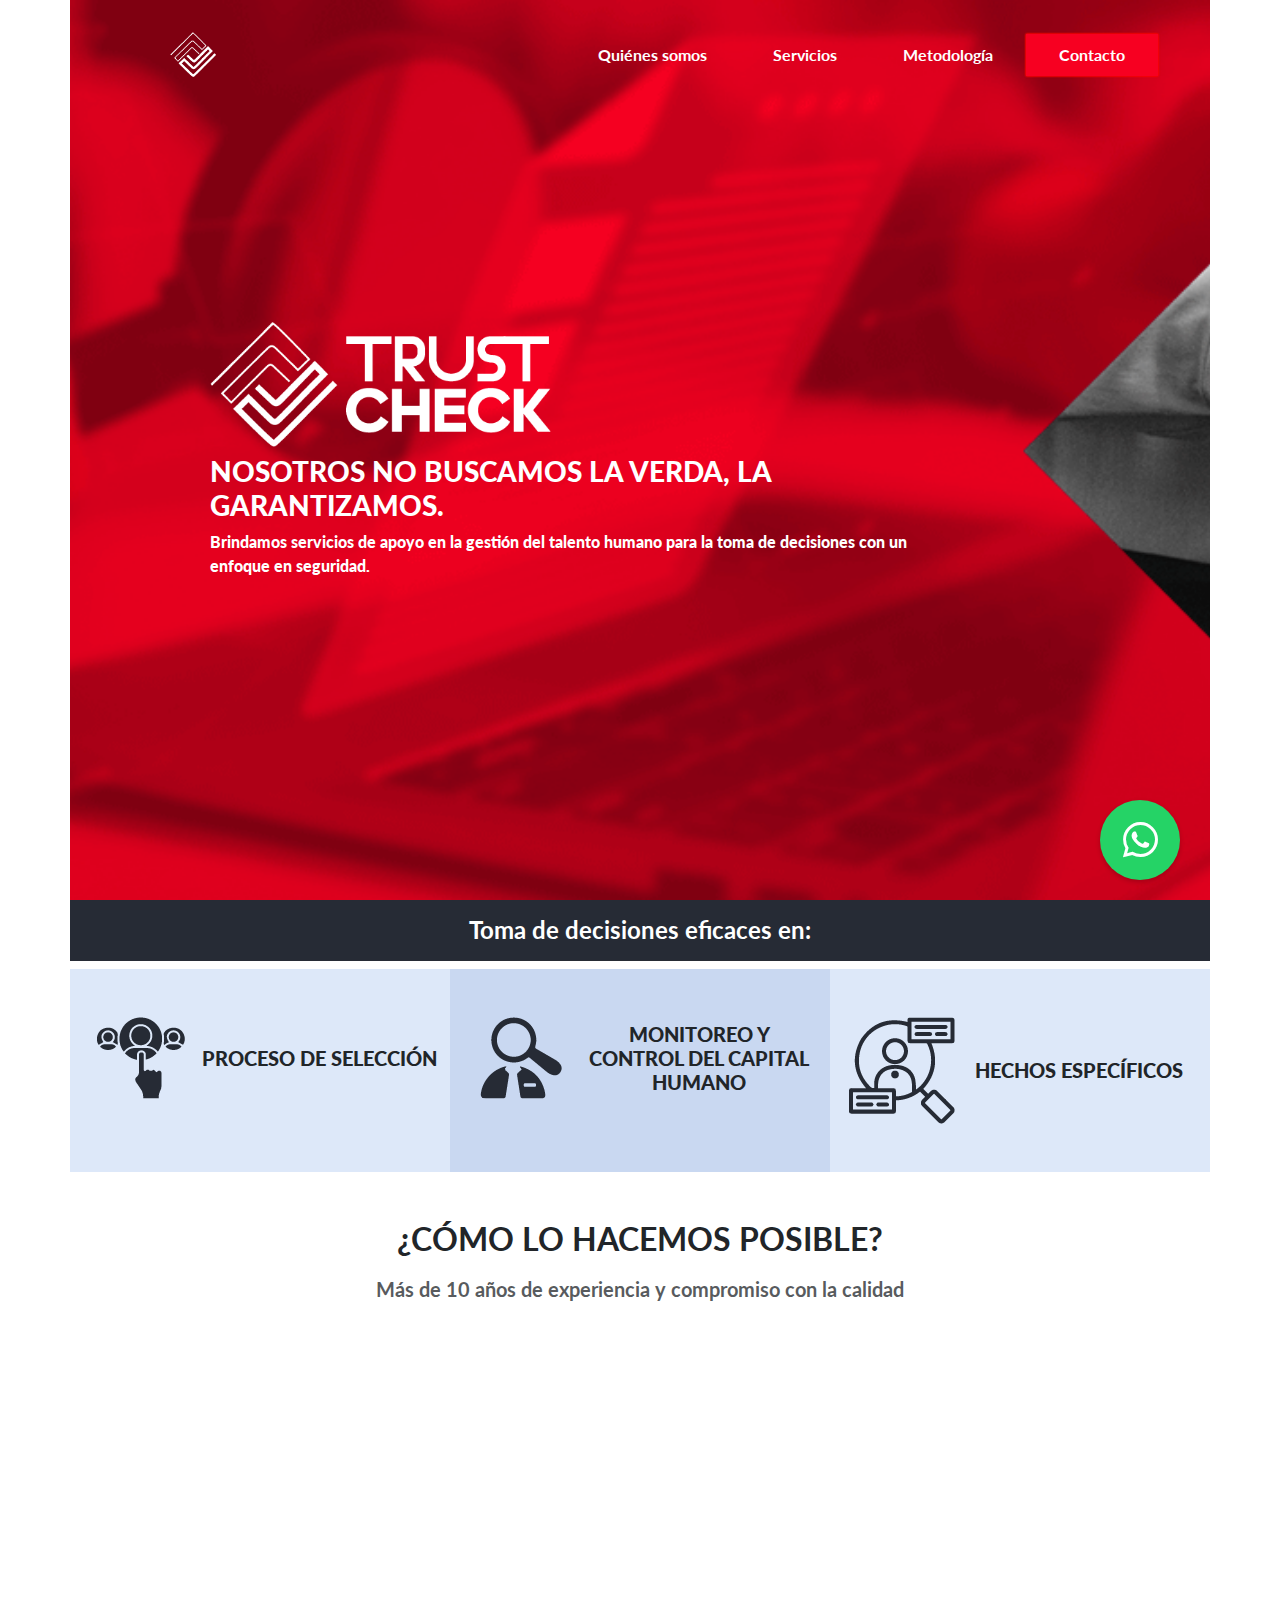
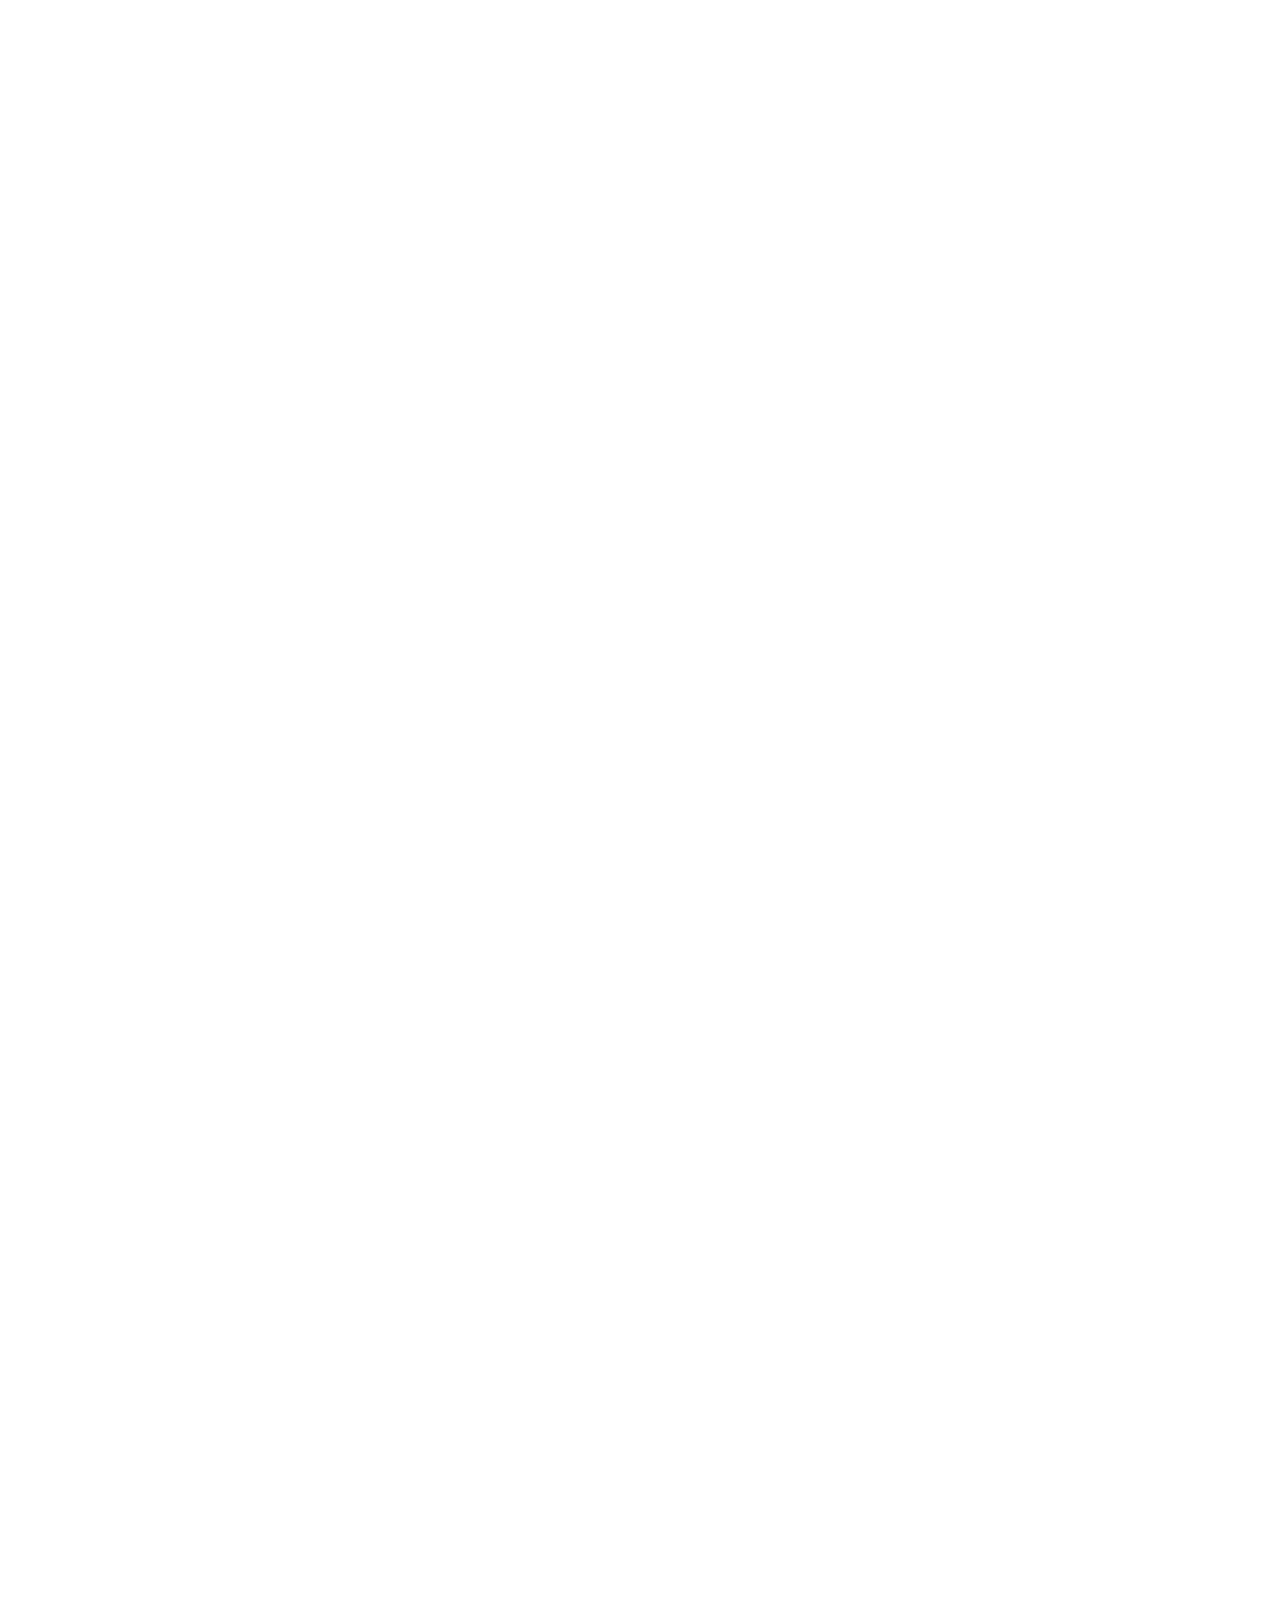
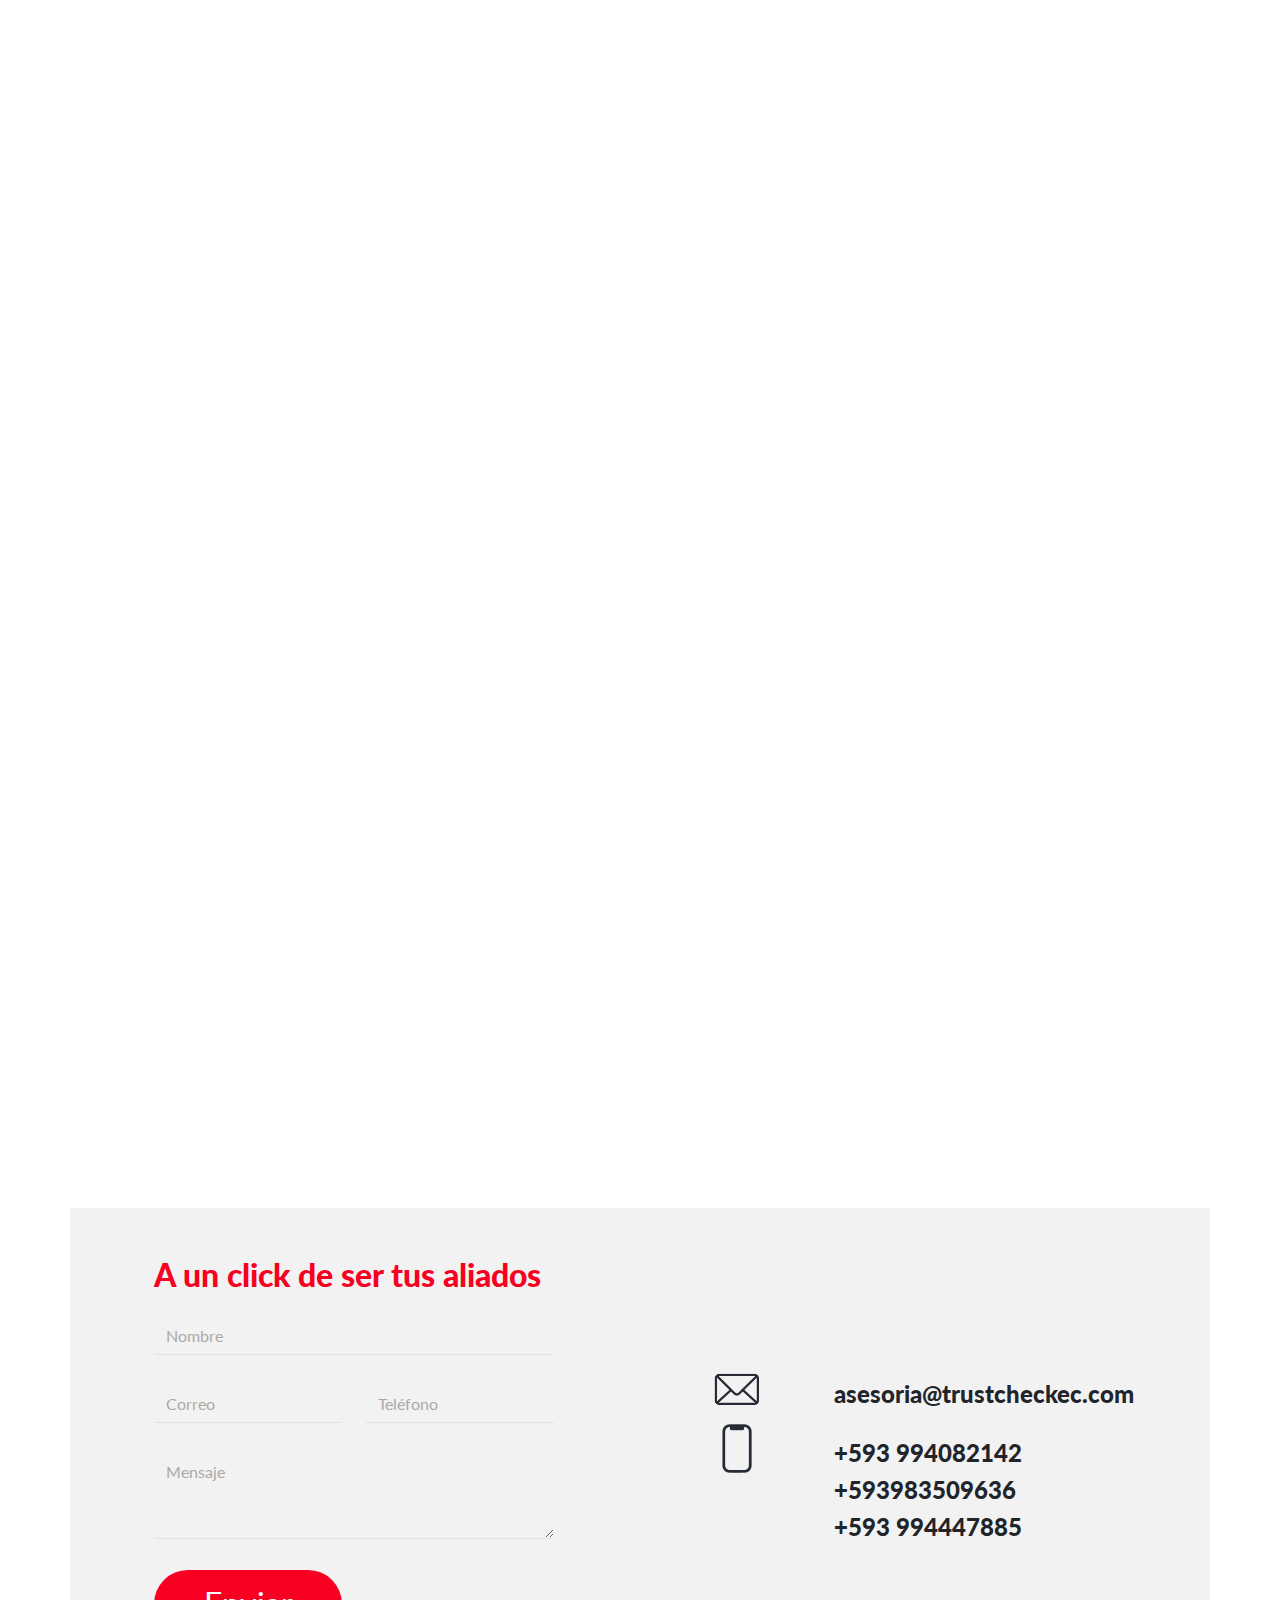
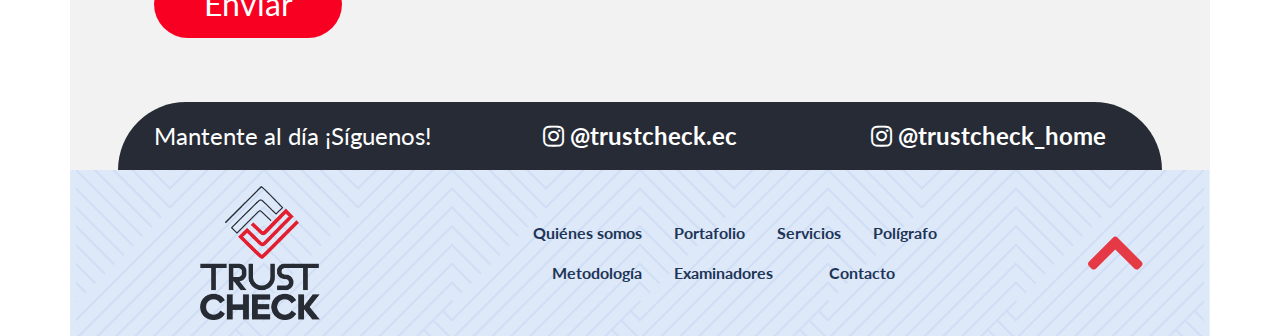
<file: index.html>
<!doctype html>
<html lang="en">

<head>
    <meta charset="utf-8">
    <meta name="viewport" content="width=device-width, initial-scale=1">
    <title>TrustCheck</title>
    <!-- Google Fonts -->
    <link href="https://fonts.googleapis.com/css2?family=Lato:wght@400;700;900&display=swap" rel="stylesheet">
    <!-- Bootstrap CSS -->
    <link href="https://cdn.jsdelivr.net/npm/bootstrap@5.3.3/dist/css/bootstrap.min.css" rel="stylesheet"
        integrity="sha384-QWTKZyjpPEjISv5WaRU9OFeRpok6YctnYmDr5pNlyT2bRjXh0JMhjY6hW+ALEwIH" crossorigin="anonymous">

    <!-- Font Awesome CSS -->
    <link href="https://cdnjs.cloudflare.com/ajax/libs/font-awesome/5.15.4/css/all.min.css" rel="stylesheet">

    <!-- Custom CSS -->
    <link href="./css/index.css" rel="stylesheet">
</head>

<body id="top">
    <!-- Hero Section -->


    <nav class="navbar navbar-expand-lg mt-4 navbar-custom">
        <div class="container">
            <a class="navbar-brand navbar-logo-custom" href="index.html"></a>
            <button class="navbar-toggler" type="button" data-bs-toggle="offcanvas" data-bs-target="#offcanvasNavbar"
                aria-controls="offcanvasNavbar" aria-label="Toggle navigation">
                <span class="navbar-toggler-icon"></span>
            </button>
            <div class="offcanvas offcanvas-end offcanvas-custom" tabindex="-1" id="offcanvasNavbar"
                aria-labelledby="offcanvasNavbarLabel">
                <div class="offcanvas-header">
                    <h5 class="offcanvas-title" id="offcanvasNavbarLabel">Menú</h5>
                    <button type="button" class="btn-close" data-bs-dismiss="offcanvas" aria-label="Close"></button>
                </div>
                <div class="offcanvas-body">
                    <ul class="navbar-nav justify-content-end flex-grow-1 pe-3 me-4">
                        <li class="nav-item navbar-items-color">
                            <a class="nav-link mx-lg-4" aria-current="page" href="quienesSomos.html">Quiénes somos</a>
                        </li>
                        <li class="nav-item">
                            <a class="nav-link mx-lg-4" href="servicios.html">Servicios</a>
                        </li>
                        <li class="nav-item">
                            <a class="nav-link mx-lg-4" href="metodologia.html">Metodología</a>
                        </li>
                        <li class="neon-levitate">
                            <a class="nav-link mx-lg-4" href="https://wa.me/593994082142" target="_blank">Contacto</a>
                        </li>

                    </ul>

                </div>
            </div>
        </div>
    </nav>

    <div class="container hero-home">
        <!-- Hero Content -->
        <div class="hero-content text-center">
            <div class="row">
                <div class="col-12 col-md-10 responsive-center">
                    <a class="logo-hero-content d-block  align-items-start text-start text-md-center" href="#"></a>
                    <h3 class="d-block mt-2 text-start  hc-firstText bold">NOSOTROS NO BUSCAMOS LA VERDA, LA
                        GARANTIZAMOS.
                    </h3>
                    <span class="d-block mt-2 text-start  hc-secondText bold">
                        Brindamos servicios de apoyo en la gestión del talento humano para la toma de decisiones con un
                        enfoque en seguridad.
                    </span>
                </div>

            </div>
        </div>
    </div>


    <div class="container text-center">
        <div class="row">
            <h4 class="col py-3 dividerHome ">
                Toma de decisiones eficaces en:
            </h4>

        </div>
    </div>
    <div class="container text-center">
        <div class="row">

            <div class="col-12 col-sm-4 py-5 dark-light-02-background">
                <div class="row g-0">
                    <div class="col-md-4">
                        <img src="assets/icons/proceso_seleccion.png" class="img-fluid rounded-start ml-2">
                    </div>
                    <div class="col-md-8 d-flex align-items-center">
                        <div class="card-body">
                            <h5 class="card-title text-center bold">PROCESO DE SELECCIÓN</h5>
                        </div>
                    </div>
                </div>
            </div>


            <div class="col-12 col-sm-4 py-5 dark-light-01-background">
                <div class="row g-0">
                    <div class="col-md-4">
                        <img src="assets/icons/monitoreo.png" class="img-fluid rounded-start ml-2">
                    </div>
                    <div class="col-md-8 d-flex align-items-center">
                        <div class="card-body">
                            <h5 class="card-title text-center bold">MONITOREO Y CONTROL DEL CAPITAL HUMANO</h5>
                        </div>
                    </div>
                </div>
            </div>

            <div class="col-12 col-sm-4 py-5 dark-light-02-background">
                <div class="row g-0">
                    <div class="col-md-4">
                        <img src="assets/icons/hechos_especificos.png" class="img-fluid rounded-start ml-2">
                    </div>
                    <div class="col-md-8 d-flex align-items-center">
                        <div class="card-body">
                            <h5 class="card-title text-center bold">HECHOS ESPECÍFICOS</h5>
                        </div>
                    </div>
                </div>
            </div>
        </div>
    </div>
    <div class="container text-center py-5">
        <div class="row">
            <div class="col-12">
                <h2 class="fw-bold mb-3">¿CÓMO LO HACEMOS POSIBLE?</h2>
                <p class="text-muted fs-5 fw-bold">
                    Más de 10 años de experiencia y compromiso con la calidad
                </p>
            </div>
        </div>
    </div>

    <!-- Acordion_01 -->

    <div class="container mb-5 animate">
        <div class="row">
            <!-- Columna de la imagen -->
            <div class="col-md-6 d-flex align-items-center">
                <img id="accordionImage" src="assets/img/home/poligrafo.png" alt="Image Placeholder" class="img-fluid ">
            </div>

            <!-- Columna del acordeón -->
            <div class="col-md-6 p-5">
                <div class="accordion" id="accordion01">
                    <!-- Section 1 -->
                    <div class="accordion-item">
                        <h2 class="accordion-header" id="headingOne01">
                            <button class="accordion-button bold" type="button" data-bs-toggle="collapse"
                                data-bs-target="#collapseOne01" aria-expanded="true" aria-controls="collapseOne01">
                                POLÍGRAFO
                            </button>
                        </h2>
                        <div id="collapseOne01" class="accordion-collapse collapse show" aria-labelledby="headingOne01"
                            data-bs-parent="#accordion01">
                            <div class="accordion-body">
                                <p>
                                    Es un instrumento científico – técnico de gran sensibilidad y precisión,
                                    capaz de registrar de forma continua en un gráfico las variaciones fisiológicas
                                    involuntarias,
                                    que se producen en el organismo de un individuo,
                                    estimulado psicológicamente mediante determinadas preguntas.
                                </p>
                            </div>
                        </div>
                    </div>
                    <!-- Section 2 -->
                    <div class="accordion-item">
                        <h2 class="accordion-header" id="headingTwo01">
                            <button class="accordion-button collapsed bold" type="button" data-bs-toggle="collapse"
                                data-bs-target="#collapseTwo01" aria-expanded="false" aria-controls="collapseTwo01">
                                USO
                            </button>
                        </h2>
                        <div id="collapseTwo01" class="accordion-collapse collapse" aria-labelledby="headingTwo01"
                            data-bs-parent="#accordion01">
                            <div class="accordion-body">
                                <p>
                                    La prueba poligráfica permite conocer y demostrar con el uso de la técnica
                                    poligráfica,
                                    el nivel de honestidad,
                                    confiabilidad de una persona respecto al o los temas de evaluación.
                                </p>
                            </div>
                        </div>
                    </div>
                    <!-- Section 3 -->
                    <div class="accordion-item">
                        <h2 class="accordion-header" id="headingThree01">
                            <button class="accordion-button collapsed bold" type="button" data-bs-toggle="collapse"
                                data-bs-target="#collapseThree01" aria-expanded="false" aria-controls="collapseThree01">
                                FUNCIONAMIENTO
                            </button>
                        </h2>
                        <div id="collapseThree01" class="accordion-collapse collapse" aria-labelledby="headingThree01"
                            data-bs-parent="#accordion01">
                            <div class="accordion-body">
                                <strong>Consta de varias fases:</strong>
                                <ul class="list-unstyled"></ul>

                                <li><strong>Fase inicial:</strong> Entrevista profunda previa a la prueba.</li>
                                <li><strong>Fase de recolección de datos:</strong> Registro permanente de las respuestas
                                    fisiológicas ante los estímulos (preguntas) de prueba.</li>
                                <li><strong>Fase de análisis:</strong> Cuantificación numérica e interpretación de los
                                    datos de la prueba.</li>
                                </ul>
                            </div>
                        </div>
                    </div>
                </div>
            </div>
        </div>
    </div>


    <!-- Acordion_02 -->
    <div class="container py-5 mt-2 animate" style="background-color: #f7f9fc; ">
        <div class="row">
            <!-- Columna de Texto (Preguntas Frecuentes) -->
            <div class="col-md-6 d-flex align-items-center justify-content-center text-start">
                <div class="w-50">
                    <h2 class="bold mb-3">PREGUNTAS FRECUENTES</h2>
                    <p class="mb-4 fs-5">
                        Hemos recopilado algunas de las dudas más frecuentes de nuestros clientes. Si tienes alguna otra
                        adicional que no aparezca en la lista, no dudes en contactarnos.
                    </p>
                    <a href="metodologia.html#maspreguntas" class="btn btn-lg rounded-pill masFaqsButton bold">Más
                        FAQs</a>
                </div>
            </div>

            <!-- Columna del Acordeón -->
            <div class="col-md-6 mt-2">
                <div class="accordion shadow" id="accordion02">
                    <!-- Section 1 -->
                    <div class="accordion-item">
                        <h2 class="accordion-header" id="headingOne02">
                            <button class="accordion-button collapsible-link" type="button" data-bs-toggle="collapse"
                                data-bs-target="#collapseOne02" aria-expanded="true" aria-controls="collapseOne02">
                                ¿PARA QUÉ SE USA LA PRUEBA DE POLÍGRAFO?
                            </button>
                        </h2>
                        <div id="collapseOne02" class="accordion-collapse collapse show" aria-labelledby="headingOne02"
                            data-bs-parent="#accordion02">
                            <div class="accordion-body">
                                La prueba de polígrafo fundamentalmente se utiliza para determinar si una persona
                                miente o no; y cumple con tres objetivos principales:
                                <ol>
                                    <li>Determinar la veracidad o engaño del evaluado con respecto a la información
                                        proporcionada.</li>
                                    <li>Obtener información relevante con respecto al tema que se está evaluando.</li>
                                    <li>Servir como elemento disuasivo de conductas antiéticas o ilícitas en el ambiente
                                        de trabajo.</li>
                                </ol>
                            </div>
                        </div>
                    </div>
                    <!-- Section 2 -->
                    <div class="accordion-item">
                        <h2 class="accordion-header" id="headingTwo02">
                            <button class="accordion-button collapsed collapsible-link" type="button"
                                data-bs-toggle="collapse" data-bs-target="#collapseTwo02" aria-expanded="false"
                                aria-controls="collapseTwo02">
                                ¿REALMENTE SIRVE LA PRUEBA DE POLÍGRAFO?
                            </button>
                        </h2>
                        <div id="collapseTwo02" class="accordion-collapse collapse" aria-labelledby="headingTwo02"
                            data-bs-parent="#accordion02">
                            <div class="accordion-body">
                                La prueba de polígrafo es una herramienta muy útil para la toma de decisiones en
                                procesos de selección de personal, investigaciones de seguridad y evaluaciones
                                psicológicas, ya que permite identificar a personas no aptas para ocupar determinados
                                cargos.
                            </div>
                        </div>
                    </div>
                    <!-- Section 3 -->
                    <div class="accordion-item">
                        <h2 class="accordion-header" id="headingThree02">
                            <button class="accordion-button collapsed collapsible-link" type="button"
                                data-bs-toggle="collapse" data-bs-target="#collapseThree02" aria-expanded="false"
                                aria-controls="collapseThree02">
                                ¿ES LEGAL UNA PRUEBA DE POLÍGRAFO?
                            </button>
                        </h2>
                        <div id="collapseThree02" class="accordion-collapse collapse" aria-labelledby="headingThree02"
                            data-bs-parent="#accordion02">
                            <div class="accordion-body">
                                En Ecuador, el uso de la prueba de polígrafo es legal, siempre y cuando se realice
                                dentro de
                                un marco ético y respetando los derechos de las personas evaluadas. Es una herramienta
                                clave
                                en procesos de selección y evaluación de confianza.
                            </div>
                        </div>
                    </div>
                </div>
            </div>
        </div>
    </div>

    <!-- Tipos de Prueba -->
    <div class="container py-5 tiposDePrueba animate" id="tiposDePrueba">
        <div class="row">
            <div class="col-md-12 d-flex align-items-center justify-content-center text-start">
                <h2 class="fw-bold mb-3 bold">TENEMOS 3 TIPOS DE PRUEBA</h2>
            </div>

            <!-- First Card -->
            <div class="col-md-4 cardTiposDePrueba d-flex justify-content-center bold">
                <div class="card text-center w-100 ms-md-5 ">
                    <img src="assets/icons/pruebas_empleo.png" class="icono-card mx-auto" alt="...">
                    <div class="card-body">
                        <h5 class="card-title bold">PRUEBAS DE PRE-EMPLEO</h5>
                        <p class="card-text bold">
                            Permiten alcanzar niveles
                            de PREVENCIÓN cuando
                            se practican al personal en
                            proceso de selección.
                        </p>
                        <p class="card-second-text">
                            ¿Quieres garantizar la confiabilidad del
                            personal que seleccionas?<br>
                            ¿Quieres potencializar la calidad de tus
                            procedimientos y agregar un valor a tu
                            empresa?<br>
                            ¿Tienes una empresa y quieres empezar
                            con bases sólidas?
                        </p>

                    </div>
                </div>
            </div>

            <!-- Second Card -->
            <div class="col-md-4 cardTiposDePrueba d-flex justify-content-center ">
                <div class="card text-center w-100 ">
                    <img src="assets/icons/pruebas_periodicas.png" class="icono-card mx-auto" alt="...">
                    <div class="card-body">
                        <h5 class="card-title bold">PRUEBAS PERIÓDICAS O DE RUTINA</h5>
                        <p class="card-text bold">
                            Minimiza el riesgo de posibles
                            vulnerabilidades en los individuos,
                            prever riesgos además de
                            fortalecer procedimientos al
                            interior de la empresa.
                        </p>
                        <p class="card-second-text">
                            ¿Están tus trabajadores adoptando
                            conductas contrarias a la política de la
                            empresa, consumo de alcohol y sustancias?<br>
                            ¿Has detectado faltantes en tu empresa y
                            quieres saber quién es?<br>
                            ¿Tu competencia está implementando
                            proyectos tuyos y te preguntas por qué?
                        </p>
                    </div>
                </div>
            </div>

            <!-- Third Card -->
            <div class="col-md-4 cardTiposDePrueba d-flex justify-content-center">
                <div class="card text-center w-100 me-md-5 ">
                    <img src="assets/icons/pruebas_asunto_especifico.png" class="icono-card mx-auto" alt="...">
                    <div class="card-body">
                        <h5 class="card-title bold">PRUEBAS ASUNTO
                            ESPECÍFICO/ÚNICO</h5>
                        <p class="card-text bold">
                            Investigación de hechos
                            específicos.
                        </p>
                        <p class="card-second-text">
                            ¿Te robaron y sospechas que es algo
                            interno?<br>
                            ¿Acusaron algún trabajador de cometer
                            una conducta específica que repercuta en
                            el ambiente laboral o cause problemas
                            legales a la empresa?
                        </p>

                    </div>
                </div>
            </div>
        </div>
    </div>

    <!-- Que dicen nuestros clientes -->

    <div class="container py-5 testimonial-section animate" style="background-color: #F7F7F7;">
        <div class="row">

            <!-- Columna de Título -->
            <div class="col-md-4 d-flex align-items-center justify-content-center text-start">
                <h2 class="fw-bold mb-3 bold">QUE DICEN <br> NUESTROS <br> CLIENTES</h2>
            </div>

            <!-- Primer Card + Imagen -->
            <div class="col-md-4 d-flex flex-column align-items-center">
                <div class="card testimonial-card shadow-lg mx-auto my-5">
                    <div class="card-body position-relative">
                        <p class="testimonial-text m-5">
                            Consideramos tienen un excelente nivel de servicio, comunicación y conocimiento técnico.
                        </p>
                        <div class="testimonial-quote">
                            <i class="fas fa-quote-right"></i>
                        </div>
                    </div>
                </div>
                <img src="assets/img/logos_clientes/fadesa.png" alt="Cliente 1" class="w-75 ">
            </div>

            <!-- Segundo Card + Imagen -->
            <div class="col-md-4 d-flex flex-column align-items-center">
                <div class="card testimonial-card shadow-lg mx-auto my-5">
                    <div class="card-body position-relative">
                        <p class="testimonial-text m-3">
                            La relación comercial ha sido
                            adecuada. Cumpliendo los
                            informes y pruebas poligráficas
                            de manera profesional Es por
                            ello damos fe de que es una
                            empresa responsable en la que
                            se puede confiar plenamente.
                        </p>
                        <div class="testimonial-quote">
                            <i class="fas fa-quote-right"></i>
                        </div>
                    </div>
                </div>
                <img src="assets/img/logos_clientes/eslive.png" alt="Cliente 2" class="w-75 ">
            </div>



        </div>
    </div>

    <!-- Ellos ya lo comprobaron -->
    <div class="container  clientes-section animate" id="clientes">
        <div class="row text-center ">
            <div class="col-12">
                <h2 class="fw-bold bold">ELLOS YA LO COMPROBARON</h2>
            </div>
        </div>
        <div class="row d-flex justify-content-center align-items-center">
            <div class="col-6 col-md-3 text-center">
                <img src="assets/img/logos_clientes/copse.png" alt="Copse Security" class="w-75 client-logo">
            </div>
            <div class="col-6 col-md-3 text-center">
                <img src="assets/img/logos_clientes/champmar.png" alt="Grupo Camaronero Champmar"
                    class="w-100 client-logo">
            </div>
            <div class="col-6 col-md-3 text-center">
                <img src="assets/img/logos_clientes/citius.png" alt="Citius" class="w-50 client-logo">
            </div>
            <div class="col-6 col-md-3 text-center ">
                <img src="assets/img/logos_clientes/fadesa.png" alt="Fadesa" class="w-75  client-logo">
            </div>
            <div class="col-6 col-md-3 text-center">
                <img src="assets/img/logos_clientes/dinatek.png" alt="Dinatek" class="w-75 client-logo">
            </div>
            <div class="col-6 col-md-3 text-center">
                <img src="assets/img/logos_clientes/resgasa.png" alt="Resgasa" class="w-50  client-logo">
            </div>
            <div class="col-6 col-md-3 text-center">
                <img src="assets/img/logos_clientes/eslive.png" alt="Eslive" class="w-100 me-md-5 client-logo">
            </div>
        </div>
    </div>

    <!-- Contáctanos -->
    <div class="container px-5 contacto-section">
        <div class="row align-items-center text-center text-md-start">
            <!-- Formulario -->
            <div
                class="col-md-6 col-12 my-5 d-flex flex-column justify-content-center align-items-center align-items-md-start px-mid-12 px-5">
                <h2 class="primary-color mb-4 bold">A un click de ser tus aliados</h2>
                <form class="w-100" style="max-width: 400px;" action="https://formsubmit.co/johnnylama92@gmail.com" method="POST">
                    <div class="row">
                        <div class="col-md-12 mb-3">
                            <input type="text" name="name" class="form-control border-0 border-bottom"
                                placeholder="Nombre" required>
                        </div>
                        <div class="col-md-6 mb-3">
                            <input type="email" name="email" class="form-control border-0 border-bottom"
                                placeholder="Correo" required>
                        </div>
                        <div class="col-md-6 mb-3">
                            <input type="text" name="phone" class="form-control border-0 border-bottom"
                                placeholder="Teléfono">
                        </div>
                        <div class="col-12 mb-3">
                            <textarea name="message" class="form-control border-0 border-bottom" placeholder="Mensaje"
                                rows="3" required></textarea>
                        </div>
                        <div class="col-md-6 col-12 mb-3 d-flex justify-content-start">
                            <button type="submit"
                                class="btn background-primary-color rounded-pill w-100 fs-2">Enviar</button>
                        </div>
                    </div>
                </form>
            </div>

            <!-- Información de contacto -->
            <div class="col-md-6 col-12 my-5 d-flex flex-column justify-content-center align-items-center"
                id="contacto">
                <div class="row w-100 text-center text-md-start">
                    <!-- Primera fila -->
                    <div class="col-md-4 col-12 d-flex justify-content-center align-items-center mb-2">
                        <img src="assets/icons/mail.png" alt="Trust Check Logo" class="contacto-section-icon img-fluid">
                    </div>
                    <div
                        class="col-md-8 col-12 d-flex justify-content-md-start justify-content-center align-items-center ">
                        <a href="mailto:asesoria@trustcheckec.com" class="fs-4 bold text-decoration-none text-dark">
                            asesoria@trustcheckec.com
                        </a>
                    </div>
                    <!-- Segunda fila -->
                    <div class="col-md-4 col-12 d-flex justify-content-center align-items-center mb-2">
                        <img src="assets/icons/telefono.png" alt="Trust Check Logo"
                            class="contacto-section-icon img-fluid">
                    </div>
                    <div
                        class="col-md-8 col-12 d-flex justify-content-md-start justify-content-center align-items-center ">
                        <a href="tel:+593994082142" class="fs-4 bold text-decoration-none text-dark">
                            +593 994082142
                        </a>
                    </div>
                    <!-- Tercera fila -->
                    <div
                        class="col-md-4 col-12 d-flex justify-content-center justify-content-center align-items-center ">

                    </div>
                    <div
                        class="col-md-8 col-12 d-flex justify-content-md-start justify-content-center align-items-center contacto-numeros ">
                        <span class="text-dark fs-3">
                            <a href="tel:+593983509636" class="fs-4 bold text-decoration-none text-dark ">
                                +593983509636
                            </a>
                    </div>
                    <!-- Cuarta fila -->
                    <div class="col-md-4 col-12 d-flex justify-content-center align-items-center ">

                    </div>
                    <div
                        class="col-md-8 col-12 d-flex justify-content-md-start justify-content-center align-items-center ">

                        <a href="tel:+593994447885" class="fs-4 bold text-decoration-none text-dark">
                            +593 994447885
                        </a>
                    </div>
                </div>
            </div>
        </div>
        <!-- Redes Sociales -->
        <div class="container py-3 redes-sociales-section fw-bold">
            <div class="col-md-4 col-12">
                <span class="fs-4">Mantente al día ¡Síguenos!</span>
            </div>
            <div class="col-md-4 col-12">
                <a href="https://instagram.com/trustcheck.ec" class="text-white fs-4">
                    <i class="fab fa-instagram"></i> @trustcheck.ec
                </a>
            </div>
            <div class="col-md-4 col-12">
                <a href="https://instagram.com/trustcheck_home" class="text-white fs-4">
                    <i class="fab fa-instagram"></i> @trustcheck_home
                </a>
            </div>
        </div>
    </div>


    <!-- Footer -->
    <div class="container header-section py-3">
        <div class="row align-items-center text-center">
            <!-- Logo -->
            <div class="col-md-4 col-12 d-flex justify-content-center mb-3 mb-md-0">
                <img src="assets/img/logo/logoCompleto.png" alt="Trust Check Logo" class="logo-header img-fluid">
            </div>

            <!-- Navigation Menu -->
            <div class="col-md-6 col-12 mt-3 mt-md-0">
                <ul class="nav justify-content-center flex-wrap">
                    <li class="nav-item">
                        <a class="nav-link" href="quienesSomos.html">Quiénes somos</a>
                    </li>
                    <li class="nav-item">
                        <a class="nav-link" href="index.html#clientes">Portafolio</a>
                    </li>
                    <li class="nav-item">
                        <a class="nav-link" href="servicios.html">Servicios</a>
                    </li>
                    <li class="nav-item">
                        <a class="nav-link" href="index.html#tiposDePrueba">Polígrafo</a>
                    </li>
                    <li class="nav-item">
                        <a class="nav-link" href="metodologia.html">Metodología</a>
                    </li>
                    <li class="nav-item">
                        <a class="nav-link" href="quienesSomos.html#examinadores">Examinadores</a>
                    </li>

                    <li class="nav-item">
                        <a class="nav-link mx-lg-4" href="https://wa.me/593994082142" target="_blank">Contacto</a>
                    </li>
                </ul>
            </div>

            <!-- Icon -->
            <div class="col-md-2 col-12 d-flex justify-content-center mt-3 mt-md-0">
                <a href="#top" class="text-dark text-decoration-none">
                    <i class="fas fa-chevron-up icon-header"></i>
                </a>
            </div>
        </div>
    </div>

    <!-- Sticky WhatsApp Icon -->
    <a href="https://wa.me/593994082142" target="_blank" class="whatsapp-float">
        <i class="fab fa-whatsapp whatsapp-icon fs-1"></i>
    </a>

    <script src="https://cdn.jsdelivr.net/npm/bootstrap@5.3.3/dist/js/bootstrap.bundle.min.js"
        integrity="sha384-YvpcrYf0tY3lHB60NNkmXc5s9fDVZLESaAA55NDzOxhy9GkcIdslK1eN7N6jIeHz"
        crossorigin="anonymous"></script>

    <script>
        document.addEventListener("DOMContentLoaded", function () {
            const observer = new IntersectionObserver((entries) => {
                entries.forEach((entry) => {
                    if (entry.isIntersecting) {
                        entry.target.classList.add("show");
                    }
                });
            });

            const animatedElements = document.querySelectorAll(".animate");
            animatedElements.forEach((el) => observer.observe(el));
        });
    </script>

</body>

</html>
</file>
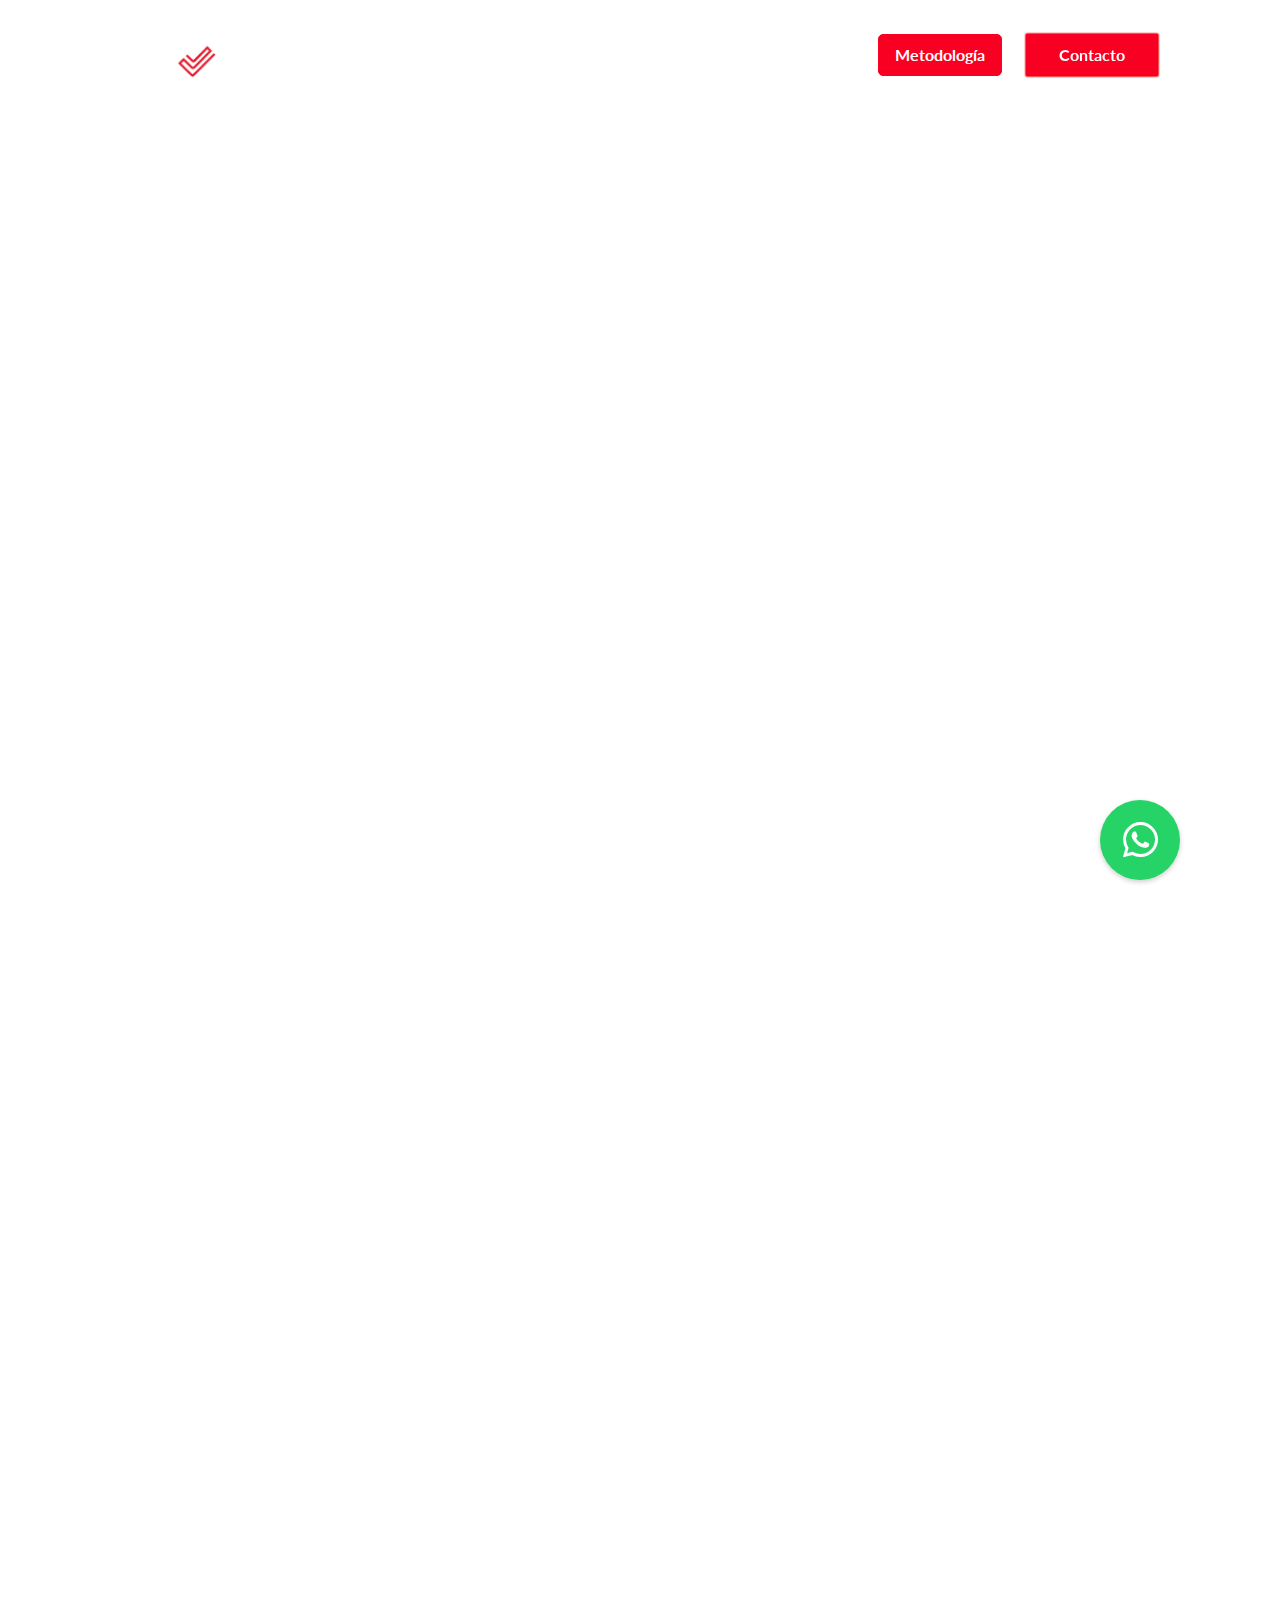
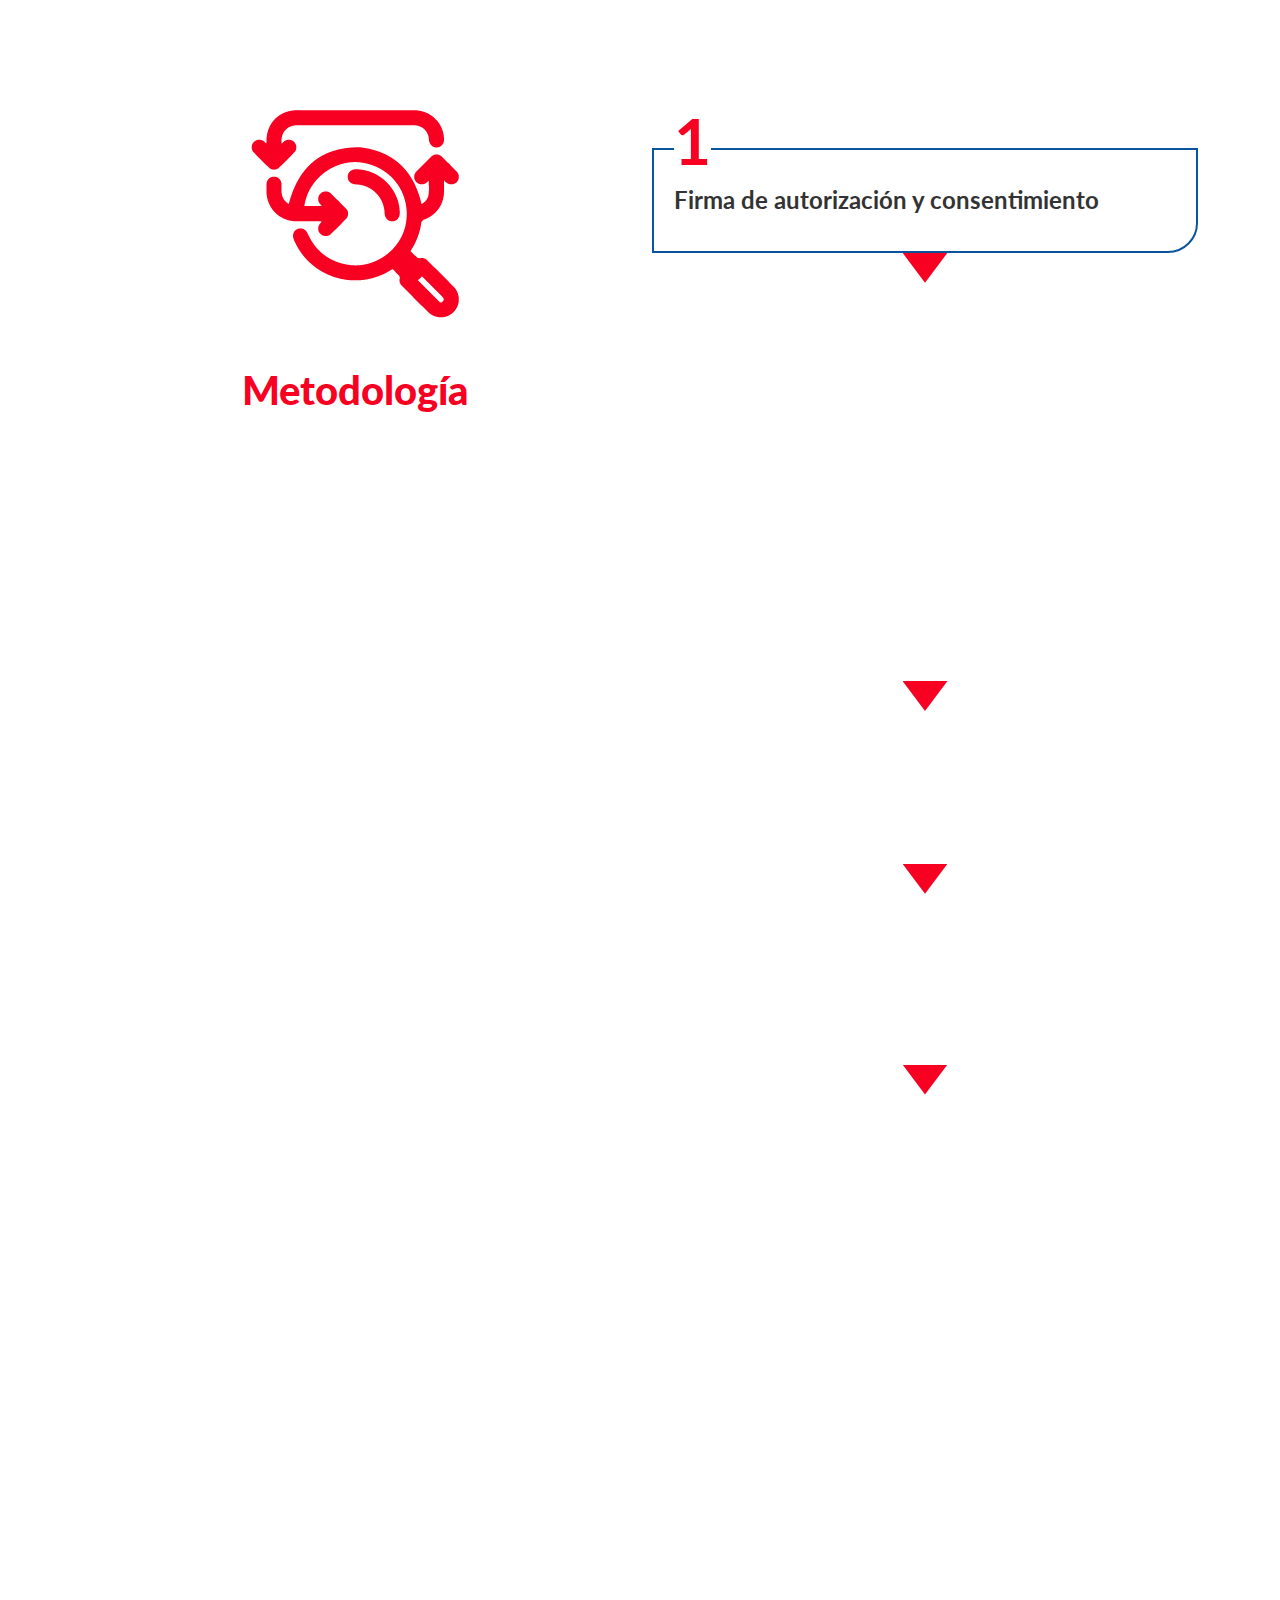
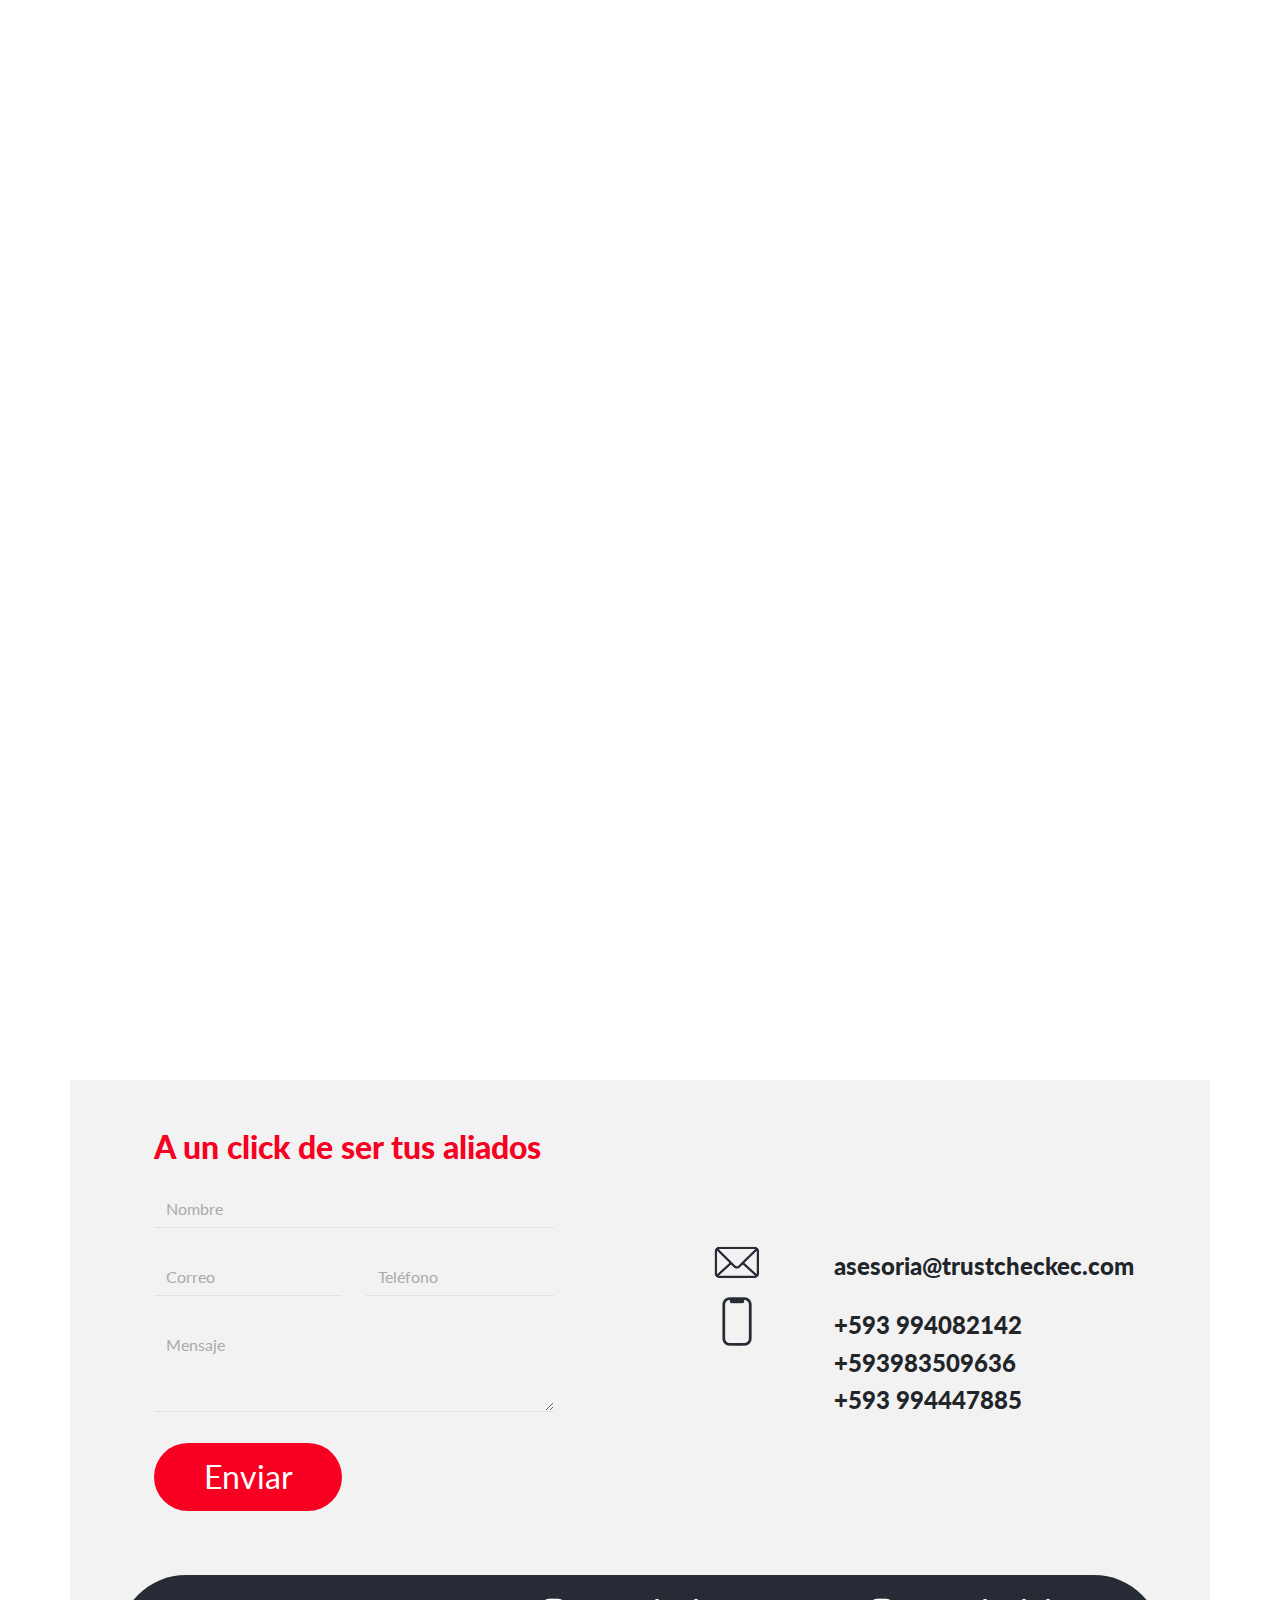
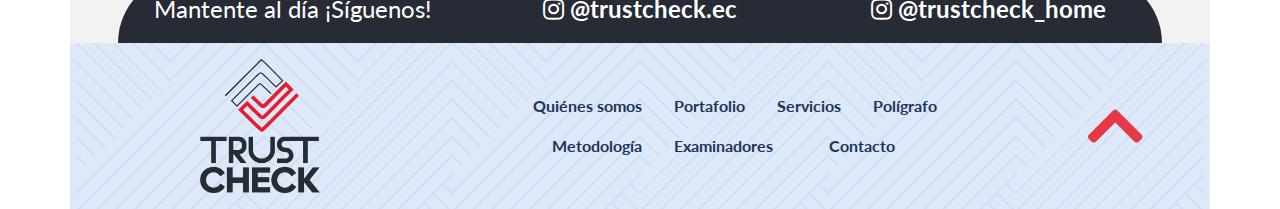
<file: metodologia.html>
<!doctype html>
<html lang="en">

<head>
    <meta charset="utf-8">
    <meta name="viewport" content="width=device-width, initial-scale=1">
    <title>TrustCheck</title>
    <!-- Google Fonts -->
    <link href="https://fonts.googleapis.com/css2?family=Lato:wght@400;700;900&display=swap" rel="stylesheet">
    <!-- Bootstrap CSS -->
    <link href="https://cdn.jsdelivr.net/npm/bootstrap@5.3.3/dist/css/bootstrap.min.css" rel="stylesheet"
        integrity="sha384-QWTKZyjpPEjISv5WaRU9OFeRpok6YctnYmDr5pNlyT2bRjXh0JMhjY6hW+ALEwIH" crossorigin="anonymous">

    <!-- Font Awesome CSS -->
    <link href="https://cdnjs.cloudflare.com/ajax/libs/font-awesome/5.15.4/css/all.min.css" rel="stylesheet">

    <!-- Custom CSS -->
    <link href="./css/index.css" rel="stylesheet">
</head>

<body id="top">
    <!-- Hero Section -->


    <nav class="navbar navbar-expand-lg mt-4 navbar-custom">
        <div class="container">
            <a class="navbar-brand navbar-logo-quienesSomos-custom ps-4" href="index.html"></a>
            <button class="navbar-toggler" type="button" data-bs-toggle="offcanvas" data-bs-target="#offcanvasNavbar"
                aria-controls="offcanvasNavbar" aria-label="Toggle navigation">
                <span class="navbar-toggler-icon"></span>
            </button>
            <div class="offcanvas offcanvas-end offcanvas-custom" tabindex="-1" id="offcanvasNavbar"
                aria-labelledby="offcanvasNavbarLabel">
                <div class="offcanvas-header">
                    <h5 class="offcanvas-title" id="offcanvasNavbarLabel">Menú</h5>
                    <button type="button" class="btn-close" data-bs-dismiss="offcanvas" aria-label="Close"></button>
                </div>
                <div class="offcanvas-body">
                    <ul class="navbar-nav justify-content-end flex-grow-1 pe-3 me-4">
                        <li class="nav-item navbar-items-color">
                            <a class="nav-link mx-lg-4" aria-current="page" href="quienesSomos.html">Quiénes somos</a>
                        </li>
                        <li class="nav-item">
                            <a class="nav-link mx-lg-4 " href="servicios.html">Servicios</a>
                        </li>
                        <li class="nav-item">
                            <a class="nav-link mx-lg-4 active" href="metodologia.html">Metodología</a>
                        </li>
                        <li class="neon-levitate">
                            <a class="nav-link mx-lg-4" href="https://wa.me/593994082142" target="_blank">Contacto</a>
                        </li>

                    </ul>

                </div>
            </div>
        </div>
    </nav>
    <div class=" container hero-metodologia-01 animate">
        <!-- Hero Content -->

        <div class="container text-center hero-metodologia-content ">
            <div class="row justify-content-center">
                <div class="col-12 ">
                    <h2 class="fw-bold mb-3 fs-1 bold ">NUESTRA METODOLOGÍA
                        SE ENFOCA EN EL SERVICIO</h2>
                    <p class="text-muted fs-5 fw-bold text-light-color border border-light w-50 m-auto">
                        somos tus alidados en la toma de decisiones
                    </p>
                </div>
            </div>
        </div>

    </div>
    <div class="container hero-metodologia-02 animate" id="target-section-01">
        <!-- Hero Content -->

        <div class="container text-center  hero-metodologia-content ">
            <div class="row justify-content-center ">
                <div class="col-12  ">
                    <h2 class="fw-bold  fs-1 bold  linea-debajo-texto-metodologia">EXAMINADORES CERTIFICADOS
                        Y ACTUALIZADOS</h2>
                </div>
            </div>
        </div>
    </div>
    <div class="container hero-metodologia-03 animate " id="target-section-02">
        <!-- Hero Content -->

        <div class="container text-center  hero-metodologia-content ">
            <div class="row justify-content-center ">
                <div class="col-12  ">
                    <h2 class="fw-bold  fs-1 bold  linea-debajo-texto-metodologia">VANGUARDIA TECNOLÓGICA</h2>
                </div>
            </div>
        </div>
    </div>

    <div class=" container hero-metodologia-04 animate " id="target-section-03">
        <!-- Hero Content -->

        <div class="container text-center  hero-metodologia-content ">
            <div class="row justify-content-center ">
                <div class="col-12  ">
                    <h2 class="fw-bold fs-1 bold linea-debajo-texto-metodologia ">ENTREGA DE RESULTADOS EN
                        MENOR TIEMPO</h2>
                </div>
            </div>
        </div>
    </div>


    <div class="container " style="margin-top: 50px;" id="target-section-04">
        <div class="row align-items-center">
            <!-- Columna 1: Imagen -->
            <div class="col-md-6 text-center sticky-column">
                <img src="assets/icons/metodologia.png" alt="metodologia" class="img-fluid ">
                <h2 class="fw-bold mb-3 fs-1 bold mt-5 primary-color">Metodología</h2>
            </div>

            <!-- Columna 2: Pasos -->
            <div class="col-md-6">
                <!-- Paso 1 -->
                <div class="step-container my-5">
                    <div class="step-header">
                        <span class="step-number">1</span>
                        <h4 class="step-title my-3">Firma de autorización y consentimiento</h4>
                    </div>
                </div>
                <!-- Triángulo -->
                <div class="d-flex justify-content-center">
                    <div class="triangle"></div>
                </div>
                <!-- Paso 2 -->
                <div class="step-container my-3 animate">
                    <div class="step-header">
                        <span class="step-number">2</span>
                        <h4 class="step-title my-3">Entrevista profunda:</h4>
                    </div>
                    <ul class="step-content">
                        <li>Datos generales</li>
                        <li>Información laboral actual</li>
                        <li>Trayectoria laboral <em>*Pruebas pre-empleo</em></li>
                        <li>Relaciones familiares y aspectos emocionales</li>
                        <li>Antecedentes delictivos</li>
                        <li>Bienes patrimoniales</li>
                        <li>Deudas económicas dentro y fuera del sistema financiero</li>
                        <li>Hábitos personales</li>
                        <li>Contacto ilícito con drogas</li>
                    </ul>
                </div>
                <!-- Triángulo -->
                <div class="d-flex justify-content-center">
                    <div class="triangle-02"></div>
                </div>
                <!-- Paso 3 -->
                <div class="step-container my-5 animate">
                    <div class="step-header">
                        <span class="step-number">3</span>
                        <h4 class="step-title my-3">Revisión y explicación de preguntas de prueba</h4>
                    </div>
                </div>
                <!-- Triángulo -->
                <div class="d-flex justify-content-center">
                    <div class="triangle"></div>
                </div>
                <!-- Paso 4 -->
                <div class="step-container my-5 animate">
                    <div class="step-header">
                        <span class="step-number">4</span>
                        <h4 class="step-title my-3">Aplicación del polígrafo</h4>
                    </div>
                </div>
                <!-- Triángulo -->
                <div class="d-flex justify-content-center">
                    <div class="triangle"></div>
                </div>

                <!-- Paso 5 -->
                <div class="step-container my-5 animate">
                    <div class="step-header">
                        <span class="step-number">5</span>
                        <h4 class="step-title my-3">Envío de resultados e informes poligráficos vía digital</h4>
                    </div>
                </div>

            </div>
        </div>
    </div>



    <!-- Acordion_02 -->
    <div class="container py-5 animate" style="background-color: #f7f9fc; " id="maspreguntas">
        <div class="row">
           <!-- Columna de Texto (Preguntas Frecuentes) -->
        <div class="col-md-6 d-flex align-items-center justify-content-center text-start mb-3">
            <div class="w-75 w-lg-50">
                <h2 class="bold mb-3">PREGUNTAS FRECUENTES</h2>
                <p class="mb-4 fs-5">
                    Hemos recopilado algunas de las dudas más frecuentes de nuestros clientes. Si tienes alguna otra adicional que no aparezca en la lista, no dudes en contactarnos.
                </p>
                <a href="https://wa.me/593994082142" target="_blank" class="btn btn-lg rounded-pill masFaqsButton bold">CONTÁCTANOS</a>
               
            </div>
        </div>
            

            <!-- Columna del Acordeón -->
            <div class="col-md-6 mt-2">
                <div class="accordion shadow" id="accordion02">
                    <!-- Section 1 -->
                    <div class="accordion-item">
                        <h2 class="accordion-header" id="headingOne02">
                            <button class="accordion-button collapsible-link bold" type="button"
                                data-bs-toggle="collapse" data-bs-target="#collapseOne02" aria-expanded="true"
                                aria-controls="collapseOne02">
                                ¿PARA QUÉ SE USA LA PRUEBA DE POLÍGRAFO?
                            </button>
                        </h2>
                        <div id="collapseOne02" class="accordion-collapse collapse show" aria-labelledby="headingOne02"
                            data-bs-parent="#accordion02">
                            <div class="accordion-body">
                                La prueba de polígrafo fundamentalmente se utiliza para determinar si una persona
                                miente o no; y cumple con tres objetivos principales:
                                <ol>
                                    <li>Determinar la veracidad o engaño del evaluado con respecto a la información
                                        proporcionada.</li>
                                    <li>Obtener información relevante con respecto al tema que se está evaluando.</li>
                                    <li>Servir como elemento disuasivo de conductas antiéticas o ilícitas en el ambiente
                                        de trabajo.</li>
                                </ol>
                                El uso más común es la evaluación de riesgos en el ámbito laboral, conocido como
                                evaluación de confianza, ya sea para el ingreso (prueba de pre-empleo), o permanencia
                                laboral (prueba de rutina); y también se utiliza para apoyar procesos de investigación
                                de
                                incidentes ilícitos o de interés para alguna persona o institución.
                            </div>
                        </div>
                    </div>
                    <!-- Section 2 -->
                    <div class="accordion-item">
                        <h2 class="accordion-header" id="headingTwo02">
                            <button class="accordion-button collapsed collapsible-link bold" type="button"
                                data-bs-toggle="collapse" data-bs-target="#collapseTwo02" aria-expanded="false"
                                aria-controls="collapseTwo02">
                                ¿REALMENTE SIRVE LA PRUEBA DE POLÍGRAFO?
                            </button>
                        </h2>
                        <div id="collapseTwo02" class="accordion-collapse collapse" aria-labelledby="headingTwo02"
                            data-bs-parent="#accordion02">
                            <div class="accordion-body">
                                Según estudios reconocidos por la Academia de Ciencias de Estados Unidos, la prueba de
                                polígrafo es la prueba científica que proporciona mayor eficiencia hasta el momento, en
                                la
                                detección del engaño, con un nivel de confiabilidad del 96%, y según estudios
                                reportados,
                                la prueba de polígrafo logra la obtención de información del entrevistado hasta 17 veces
                                más que entrevistas donde no se utiliza metodología validada.
                                Es por eso importante que el Poligrafista conduzca una revisión eficiente de temas, y
                                obtenga información en caso de que el sujeto hubiera tenido experiencias previas
                                consideradas de riesgo para la institución.
                            </div>
                        </div>
                    </div>
                    <!-- Section 3 -->
                    <div class="accordion-item">
                        <h2 class="accordion-header" id="headingThree02">
                            <button class="accordion-button collapsed collapsible-link bold" type="button"
                                data-bs-toggle="collapse" data-bs-target="#collapseThree02" aria-expanded="false"
                                aria-controls="collapseThree02">
                                ¿CUÁNTO TIEMPO DEBE DURAR UNA PRUEBA DE POLÍGRAFO?
                            </button>
                        </h2>
                        <div id="collapseThree02" class="accordion-collapse collapse" aria-labelledby="headingThree02"
                            data-bs-parent="#accordion02">
                            <div class="accordion-body">
                                Durante la prueba de polígrafo, el evaluado será conducido a través del procedimiento,
                                de
                                manera clara y sin engaños.
                                La prueba de polígrafo debe ser transparente para el evaluado, y la misma se compone de
                                dos fases obligatorias: la fase de entrevista, y la fase de recolección de datos de
                                prueba.
                                Hay una tercera fase, que es opcional, conocida como fase post-prueba; que de ser
                                utilizada, sirve para permitirle al evaluado brindar una explicación adicional acerca de
                                lo
                                observado en gráficas. El poligrafista le indicará al evaluado al terminar la fase de
                                prueba,
                                si se requiere alguna aclaración adicional.
                            </div>
                        </div>
                    </div>
                    <!-- Section 4 -->
                    <div class="accordion-item">
                        <h2 class="accordion-header" id="headingFour02">
                            <button class="accordion-button collapsed collapsible-link bold" type="button"
                                data-bs-toggle="collapse" data-bs-target="#collapseFour02" aria-expanded="false"
                                aria-controls="collapseFour02">
                                ¿QUÉ OCURRE EN UNA PRUEBA DE POLÍGRAFO?
                            </button>
                        </h2>
                        <div id="collapseFour02" class="accordion-collapse collapse" aria-labelledby="headingFour02"
                            data-bs-parent="#accordion02">
                            <div class="accordion-body">
                                Durante la prueba de polígrafo, el evaluado será conducido a través del procedimiento,
                                de
                                manera clara y sin engaños.
                                La prueba de polígrafo debe ser transparente para el evaluado, y la misma se compone de
                                dos fases obligatorias: la fase de entrevista, y la fase de recolección de datos de
                                prueba.
                                Hay una tercera fase, que es opcional, conocida como fase post-prueba; que de ser
                                utilizada, sirve para permitirle al evaluado brindar una explicación adicional acerca de
                                lo
                                observado en gráficas. El poligrafista le indicará al evaluado al terminar la fase de
                                prueba,
                                si se requiere alguna aclaración adicional.
                            </div>
                        </div>
                    </div>

                    <!-- Section 5 -->
                    <div class="accordion-item">
                        <h2 class="accordion-header" id="headingFive02">
                            <button class="accordion-button collapsed collapsible-link bold" type="button"
                                data-bs-toggle="collapse" data-bs-target="#collapseFive02" aria-expanded="false"
                                aria-controls="collapseFive02">
                                ¿CÓMO SE CALIFICA UNA PRUEBA DE POLÍGRAFO?
                            </button>
                        </h2>
                        <div id="collapseFive02" class="accordion-collapse collapse" aria-labelledby="headingFive02"
                            data-bs-parent="#accordion02">
                            <div class="accordion-body">
                                Existen diversos sistemas de calificación, que nos darán el resultado final de la
                                prueba:
                                Veraz, No Veraz, o Inconcluso.
                                Con respecto al sistema de calificación más confiable para TODAS las técnicas, y sobre
                                todo, que permite calcular o estimar la probabilidad de error de prueba se le conoce
                                como
                                ESS y su versión más reciente ESS-M. Se asume que todas las pruebas existentes son
                                imperfectas y se entiende que todo resultado incluye alguna probabilidad de error.
                                La prueba poligráfica por lo tanto tiene que reportar la probabilidad de que el
                                resultado
                                sea incorrecto o, dicho de otra manera, el nivel de confianza en el resultado obtenido.
                                El
                                ESS y su actualización ESSM es el único sistema de calificación que permite reportar
                                este
                                nivel de confianza en el resultado o la probabilidad de error en términos de un %.

                            </div>
                        </div>
                    </div>

                    <!-- Section 6 -->
                    <div class="accordion-item">
                        <h2 class="accordion-header" id="headingSix02">
                            <button class="accordion-button collapsed collapsible-link bold" type="button"
                                data-bs-toggle="collapse" data-bs-target="#collapseSix02" aria-expanded="false"
                                aria-controls="collapseSix02">
                                ¿PUEDO FALLAR LA PRUEBA DEL POLÍGRAFO SI ME
                                SIENTO NERVIOSO POR EL PROCEDIMIENTO?
                            </button>
                        </h2>
                        <div id="collapseSix02" class="accordion-collapse collapse" aria-labelledby="headingSix02"
                            data-bs-parent="#accordion02">
                            <div class="accordion-body">
                                La prueba del polígrafo no es una prueba de nerviosismo, estrés o ansiedad.
                                El nerviosismo y el estrés son experiencias humanas normales y, en cierto modo,
                                comprensibles durante las pruebas de polígrafo.
                                El poligrafista te dará todas las instrucciones necesarias que necesitas seguir para
                                tener
                                buenos registros. Es falso de que una persona falle la prueba porque se sentía nervioso
                                ante el procedimiento. El procedimiento del polígrafo esta diseñado para que se pueda
                                discriminar entre una persona veraz, y una engañosa, independientemente de cuán
                                “nerviosos” se sientan por el procedimiento.

                            </div>
                        </div>
                    </div>
                    <!-- Section 7 -->
                    <div class="accordion-item">
                        <h2 class="accordion-header" id="headingSeven02">
                            <button class="accordion-button collapsed collapsible-link bold" type="button"
                                data-bs-toggle="collapse" data-bs-target="#collapseSeven02" aria-expanded="false"
                                aria-controls="collapseSeven02">
                                ¿ES LEGAL UNA PRUEBA DE POLÍGRAFO?

                            </button>
                        </h2>
                        <div id="collapseSeven02" class="accordion-collapse collapse" aria-labelledby="headingSeven02"
                            data-bs-parent="#accordion02">
                            <div class="accordion-body">
                                Sí, el polígrafo es una herramienta de investigación legal.
                                Un examen de polígrafo se usa comúnmente para establecer credibilidad en diferentes
                                aplicaciones. Los exámenes de polígrafo no se realizan sin el consentimiento del
                                examinado. Que los resultados del polígrafo sean admisibles ante un tribunal depende de
                                las leyes estatales o provinciales de cada país. Tampoco pueden ser una causal de
                                despedido hacia un colaborador.

                            </div>
                        </div>
                    </div>
                </div>
            </div>
        </div>
    </div>



   <!-- Ellos ya lo comprobaron -->
   <div class="container  clientes-section animate">
    <div class="row text-center ">
        <div class="col-12">
            <h2 class="fw-bold bold">ELLOS YA LO COMPROBARON</h2>
        </div>
    </div>
    <div class="row d-flex justify-content-center align-items-center">
        <div class="col-6 col-md-3 text-center">
            <img src="assets/img/logos_clientes/copse.png" alt="Copse Security" class="w-75 client-logo">
        </div>
        <div class="col-6 col-md-3 text-center">
            <img src="assets/img/logos_clientes/champmar.png" alt="Grupo Camaronero Champmar"
                class="w-100 client-logo">
        </div>
        <div class="col-6 col-md-3 text-center">
            <img src="assets/img/logos_clientes/citius.png" alt="Citius" class="w-50 client-logo">
        </div>
        <div class="col-6 col-md-3 text-center ">
            <img src="assets/img/logos_clientes/fadesa.png" alt="Fadesa" class="w-75  client-logo">
        </div>
        <div class="col-6 col-md-3 text-center">
            <img src="assets/img/logos_clientes/dinatek.png" alt="Dinatek" class="w-75 client-logo">
        </div>
        <div class="col-6 col-md-3 text-center">
            <img src="assets/img/logos_clientes/resgasa.png" alt="Resgasa" class="w-50  client-logo">
        </div>
        <div class="col-6 col-md-3 text-center">
            <img src="assets/img/logos_clientes/eslive.png" alt="Eslive" class="w-100 me-md-5 client-logo">
        </div>
    </div>
</div>

    <!-- Contáctanos -->
    <div class="container px-5 contacto-section">
        <div class="row align-items-center text-center text-md-start">
            <!-- Formulario -->
            <div
                class="col-md-6 col-12 my-5 d-flex flex-column justify-content-center align-items-center align-items-md-start px-mid-12 px-5">
                <h2 class="primary-color mb-4 bold">A un click de ser tus aliados</h2>
                <form class="w-100" style="max-width: 400px;">
                    <div class="row">
                        <div class="col-md-12 mb-3">
                            <input type="text" class="form-control border-0 border-bottom" placeholder="Nombre">
                        </div>
                        <div class="col-md-6 mb-3">
                            <input type="email" class="form-control border-0 border-bottom" placeholder="Correo">
                        </div>
                        <div class="col-md-6 mb-3">
                            <input type="text" class="form-control border-0 border-bottom" placeholder="Teléfono">
                        </div>
                        <div class="col-12 mb-3">
                            <textarea class="form-control border-0 border-bottom" placeholder="Mensaje"
                                rows="3"></textarea>
                        </div>
                        <div class="col-md-6 col-12 mb-3 d-flex justify-content-start">
                            <button type="submit" class="btn background-primary-color rounded-pill w-100 fs-2">Enviar</button>
                        </div>


                    </div>
                </form>
            </div>

            <!-- Información de contacto -->
            <div class="col-md-6 col-12 my-5 d-flex flex-column justify-content-center align-items-center"
                id="contacto">
                <div class="row w-100 text-center text-md-start">
                    <!-- Primera fila -->
                    <div class="col-md-4 col-12 d-flex justify-content-center align-items-center mb-2">
                        <img src="assets/icons/mail.png" alt="Trust Check Logo" class="contacto-section-icon img-fluid">
                    </div>
                    <div
                        class="col-md-8 col-12 d-flex justify-content-md-start justify-content-center align-items-center ">
                        <a href="mailto:asesoria@trustcheckec.com" class="fs-4 bold text-decoration-none text-dark">
                            asesoria@trustcheckec.com
                        </a>
                    </div>
                    <!-- Segunda fila -->
                    <div class="col-md-4 col-12 d-flex justify-content-center align-items-center mb-2">
                        <img src="assets/icons/telefono.png" alt="Trust Check Logo" class="contacto-section-icon img-fluid">
                    </div>
                    <div
                        class="col-md-8 col-12 d-flex justify-content-md-start justify-content-center align-items-center ">
                        <a href="tel:+593994082142" class="fs-4 bold text-decoration-none text-dark">
                            +593 994082142
                        </a>
                    </div>
                    <!-- Tercera fila -->
                    <div
                        class="col-md-4 col-12 d-flex justify-content-center justify-content-center align-items-center ">

                    </div>
                    <div
                        class="col-md-8 col-12 d-flex justify-content-md-start justify-content-center align-items-center contacto-numeros " >
                        <span class="text-dark fs-3">
                            <a href="tel:+593983509636" class="fs-4 bold text-decoration-none text-dark ">
                                +593983509636
                            </a>
                    </div>
                    <!-- Cuarta fila -->
                    <div class="col-md-4 col-12 d-flex justify-content-center align-items-center ">

                    </div>
                    <div
                        class="col-md-8 col-12 d-flex justify-content-md-start justify-content-center align-items-center ">

                        <a href="tel:+593994447885" class="fs-4 bold text-decoration-none text-dark">
                            +593 994447885
                        </a>
                    </div>
                </div>
            </div>
        </div>
        <!-- Redes Sociales -->
        <div class="container py-3 redes-sociales-section fw-bold">
            <div class="col-md-4 col-12">
                <span class="fs-4">Mantente al día ¡Síguenos!</span>
            </div>
            <div class="col-md-4 col-12">
                <a href="https://instagram.com/trustcheck.ec" class="text-white fs-4">
                    <i class="fab fa-instagram"></i> @trustcheck.ec
                </a>
            </div>
            <div class="col-md-4 col-12">
                <a href="https://instagram.com/trustcheck_home" class="text-white fs-4">
                    <i class="fab fa-instagram"></i> @trustcheck_home
                </a>
            </div>
        </div>
    </div>


    <!-- Footer -->
    <div class="container header-section py-3">
        <div class="row align-items-center text-center">
            <!-- Logo -->
            <div class="col-md-4 col-12 d-flex justify-content-center mb-3 mb-md-0">
                <img src="assets/img/logo/logoCompleto.png" alt="Trust Check Logo" class="logo-header img-fluid">
            </div>

            <!-- Navigation Menu -->
            <div class="col-md-6 col-12 mt-3 mt-md-0">
                <ul class="nav justify-content-center flex-wrap">
                    <li class="nav-item">
                        <a class="nav-link" href="quienesSomos.html">Quiénes somos</a>
                    </li>
                    <li class="nav-item">
                        <a class="nav-link" href="index.html#clientes">Portafolio</a>
                    </li>
                    <li class="nav-item">
                        <a class="nav-link" href="servicios.html">Servicios</a>
                    </li>
                    <li class="nav-item">
                        <a class="nav-link" href="index.html#tiposDePrueba">Polígrafo</a>
                    </li>
                    <li class="nav-item">
                        <a class="nav-link" href="metodologia.html">Metodología</a>
                    </li>
                    <li class="nav-item">
                        <a class="nav-link" href="quienesSomos.html#examinadores">Examinadores</a>
                    </li>
                    
                    <li class="nav-item">
                        <a class="nav-link mx-lg-4" href="https://wa.me/593994082142" target="_blank">Contacto</a>
                    </li>
                </ul>
            </div>

            <!-- Icon -->
            <div class="col-md-2 col-12 d-flex justify-content-center mt-3 mt-md-0">
                <a href="#top" class="text-dark text-decoration-none">
                    <i class="fas fa-chevron-up icon-header"></i>
                </a>
            </div>
        </div>
    </div>

    <!-- Sticky WhatsApp Icon -->
    <a href="https://wa.me/593994082142" target="_blank" class="whatsapp-float">
        <i class="fab fa-whatsapp whatsapp-icon fs-1"></i>
    </a>

    <script src="https://cdn.jsdelivr.net/npm/bootstrap@5.3.3/dist/js/bootstrap.bundle.min.js"
        integrity="sha384-YvpcrYf0tY3lHB60NNkmXc5s9fDVZLESaAA55NDzOxhy9GkcIdslK1eN7N6jIeHz"
        crossorigin="anonymous"></script>

    <script>
        document.addEventListener("DOMContentLoaded", function () {
            const observer = new IntersectionObserver((entries) => {
                entries.forEach((entry) => {
                    if (entry.isIntersecting) {
                        entry.target.classList.add("show");
                    }
                });
            });

            const animatedElements = document.querySelectorAll(".animate");
            animatedElements.forEach((el) => observer.observe(el));
        });
    </script>

</body>

</html>
</file>
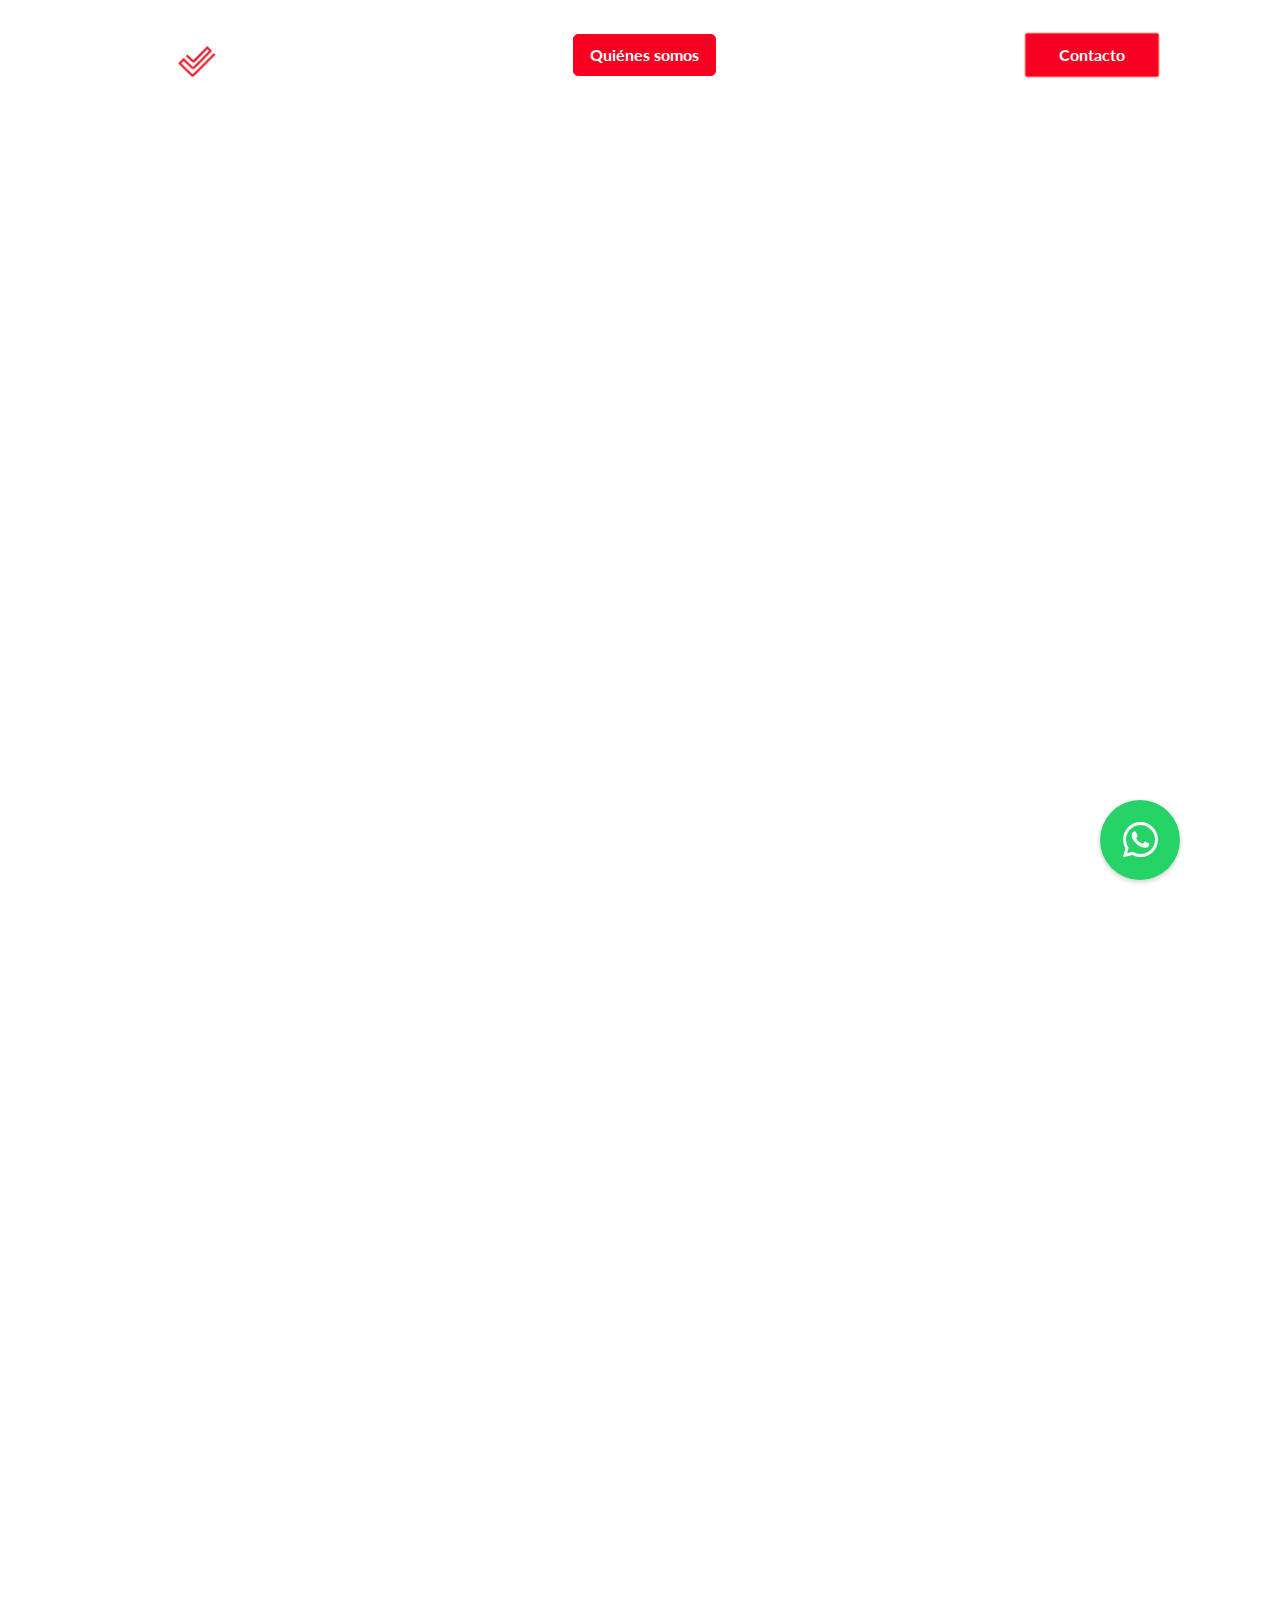
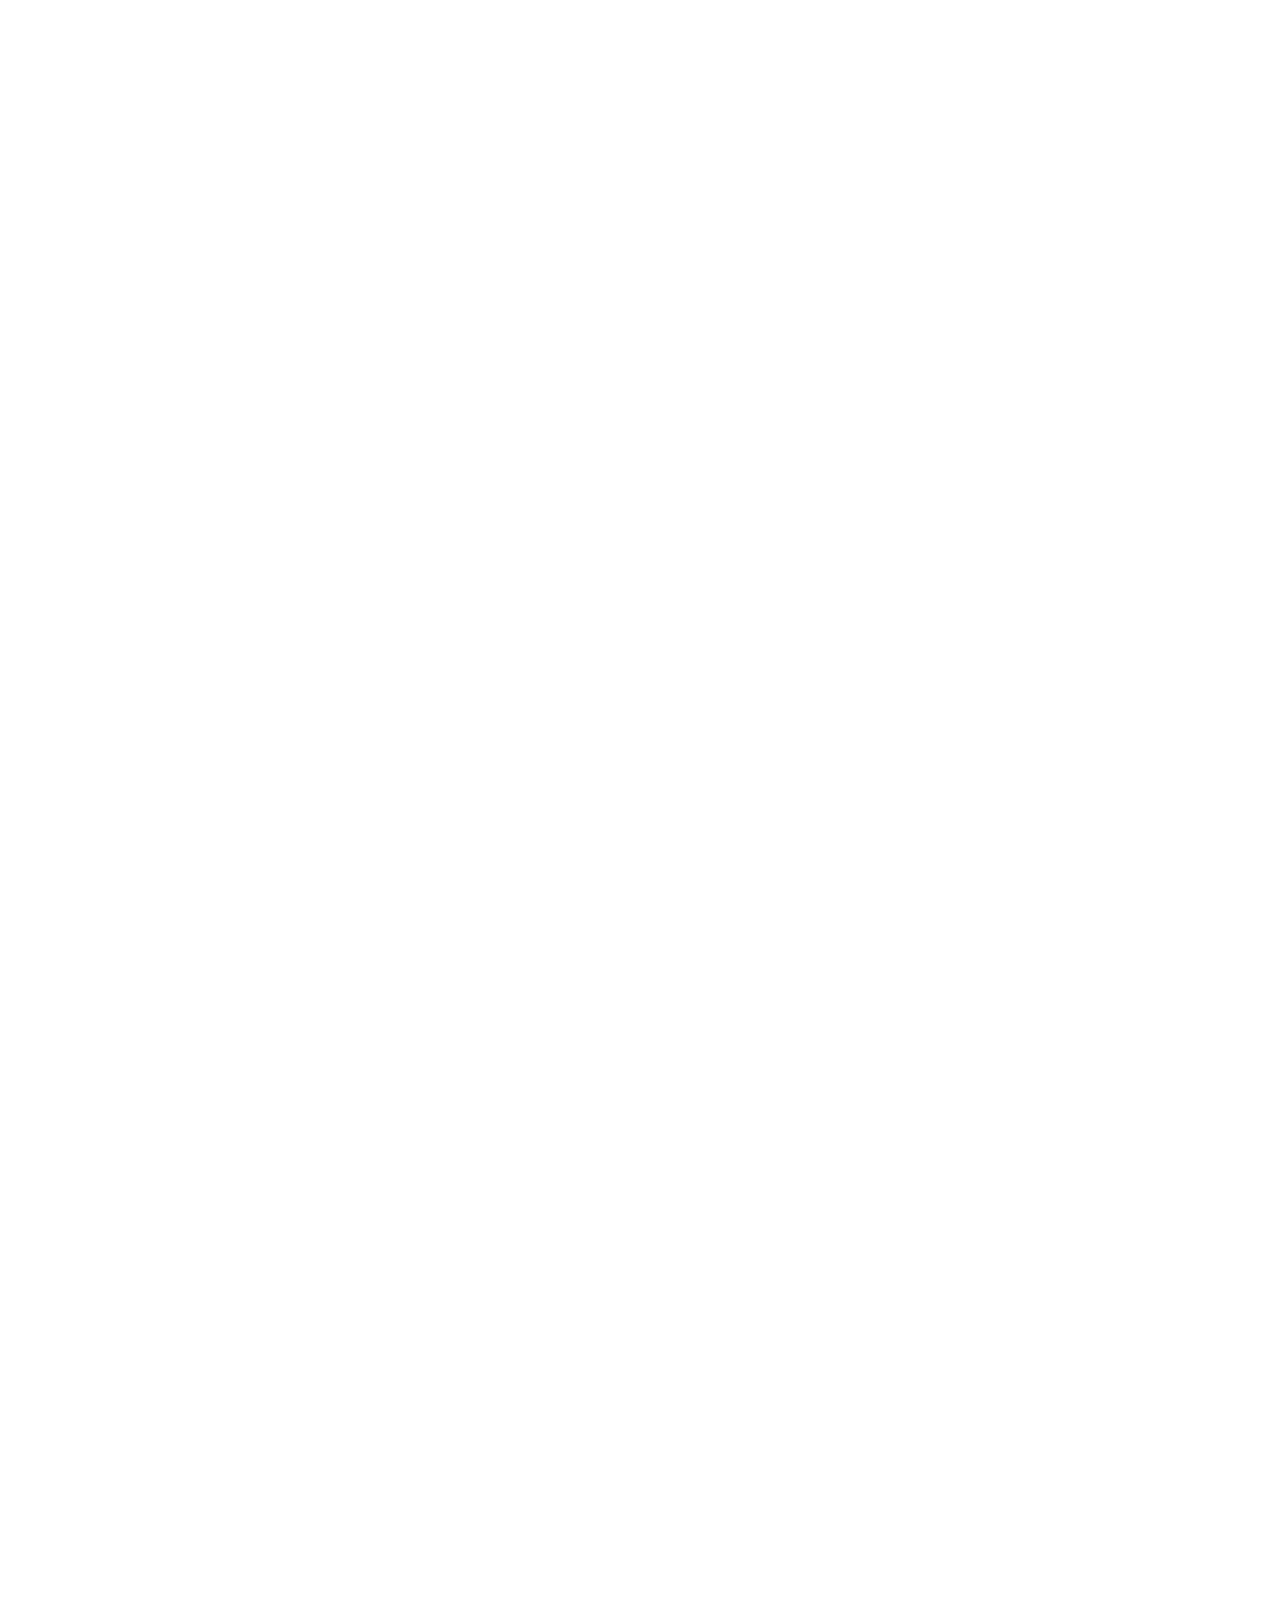
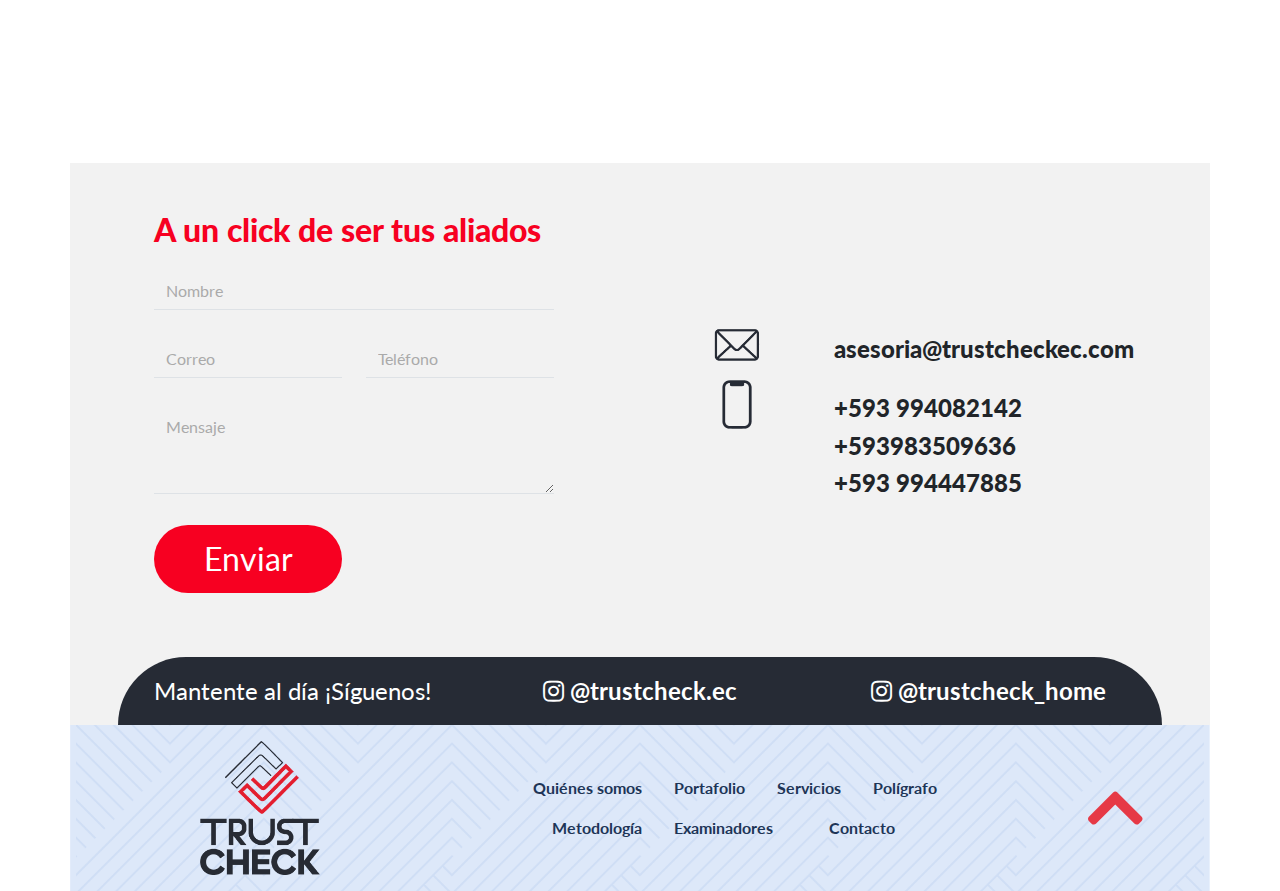
<file: quienesSomos.html>
<!doctype html>
<html lang="en">

<head>
    <meta charset="utf-8">
    <meta name="viewport" content="width=device-width, initial-scale=1">
    <title>TrustCheck</title>
    <!-- Google Fonts -->
    <link href="https://fonts.googleapis.com/css2?family=Lato:wght@400;700;900&display=swap" rel="stylesheet">
    <!-- Bootstrap CSS -->
    <link href="https://cdn.jsdelivr.net/npm/bootstrap@5.3.3/dist/css/bootstrap.min.css" rel="stylesheet"
        integrity="sha384-QWTKZyjpPEjISv5WaRU9OFeRpok6YctnYmDr5pNlyT2bRjXh0JMhjY6hW+ALEwIH" crossorigin="anonymous">

    <!-- Font Awesome CSS -->
    <link href="https://cdnjs.cloudflare.com/ajax/libs/font-awesome/5.15.4/css/all.min.css" rel="stylesheet">

    <!-- Custom CSS -->
    <link href="./css/index.css" rel="stylesheet">
</head>

<body id="top">
    <!-- Hero Section -->


    <nav class="navbar navbar-expand-lg mt-4 navbar-custom">
        <div class="container">
            <a class="navbar-brand navbar-logo-quienesSomos-custom ps-4" href="index.html"></a>
            <button class="navbar-toggler" type="button" data-bs-toggle="offcanvas" data-bs-target="#offcanvasNavbar"
                aria-controls="offcanvasNavbar" aria-label="Toggle navigation">
                <span class="navbar-toggler-icon"></span>
            </button>
            <div class="offcanvas offcanvas-end offcanvas-custom" tabindex="-1" id="offcanvasNavbar"
                aria-labelledby="offcanvasNavbarLabel">
                <div class="offcanvas-header">
                    <h5 class="offcanvas-title" id="offcanvasNavbarLabel">Menú</h5>
                    <button type="button" class="btn-close" data-bs-dismiss="offcanvas" aria-label="Close"></button>
                </div>
                <div class="offcanvas-body">
                    <ul class="navbar-nav justify-content-end flex-grow-1 pe-3 me-4">
                        <li class="nav-item navbar-items-color">
                            <a class="nav-link mx-lg-4 active" aria-current="page" href="#">Quiénes somos</a>
                        </li>
                        <li class="nav-item">
                            <a class="nav-link mx-lg-4" href="servicios.html">Servicios</a>
                        </li>
                        <li class="nav-item">
                            <a class="nav-link mx-lg-4" href="metodologia.html">Metodología</a>
                        </li>
                        <li class="neon-levitate">
                            <a class="nav-link mx-lg-4" href="https://wa.me/593994082142" target="_blank">Contacto</a>
                        </li>

                    </ul>

                </div>
            </div>
        </div>
    </nav>
    <div class="container hero-quienesSomos animate">
        <!-- Hero Content -->

        <div class="container text-center py-5 hero-quienesSomos-content">
            <div class="row">
                <div class="col-12">
                    <h2 class="fw-bold mb-3 fs-1">MÁS DE 10 AÑOS</h2>
                    <p class="text-muted fs-2 fw-bold text-light-color">
                        de <span class="primary-color">experiencia</span> y <span class="primary-color">compromiso con
                            la calidad</span>
                    </p>
                </div>
            </div>
        </div>

    </div>


    <div class="container text-center py-5 custom-container animate">
        <div class="row">
            <div class="col-12">
                <h2 class="fw-bold mb-3">TRUSTCHECK</h2>
                <p class="text-muted fs-5 fw-bold text-light-color">
                    Compañía Ecuatoriana constituida para prestar servicios de apoyo en la gestión del talento humano
                    que
                    contribuyan en la eficacia de la toma de decisiones en procesos de selección, monitoreo y control
                    del capital humano con un
                    enfoque en seguridad para mitigar los riesgos presentes en el desarrollo de las diferentes
                    operaciones a través de procesos
                    estandarizados mediante el uso de herramientas científicas como lo es el polígrafo garantizando
                    altos índices de calidad
                    ajustados de acuerdo a las necesidades de nuestros clientes.
                </p>
            </div>
        </div>
    </div>

    <!-- Alejandro y Michelle -->

    <div class="container py-5 animate" id="examinadores">
        <!-- Primera fila: texto centrado -->
        <div class="row text-center mb-4">
            <div class="col-12">
                <h2 class="fw-bold bold">CONECTAMOS TUS OPERACIONES CON EL PERSONAL MÁS FIABLE.</h2>
            </div>
        </div>
        <!-- Segunda fila: dos columnas -->
        <div class="row justify-content-center"> <!-- Centra el contenido del row -->
            <div class="col-md-5 col-12 mb-4 neon-card"> <!-- Ajusta el ancho de las columnas -->
                <div class="card border-0 shadow text-start p-4">
                    <img src="assets/img/quienesSomos/alejandro.png" alt="Foto de Alejandro" class="img-fluid m-4">
                    <h3 class="fw-bold bold secondary-color ms-3">Alejandro</h3>
                    <p class="text-muted ms-3 linea-debajo-texto">Psicofisiólogo forense<br>Director ejecutivo</p>
                    <p class="ms-3">
                        Conozco la importancia de entender los procesos en
                        cada empresa, soy Ingeniero en Administración de
                        Empresas especializado en Gestión de la Cadena de
                        Suministro. He trabajado de forma cercana en el
                        sector camaronero durante más de 10 años, lo que
                        me llevo al entendimiento de que la seguridad no
                        puede dejarse a un lado. Soy poligrafista profesional,
                        y lidero la empresa Amproser S.A., a través de su
                        marca Trustcheck.
                    </p>
                </div>
            </div>
            <div class="col-md-5 col-12 mb-4 neon-card"> <!-- Ajusta el ancho de las columnas -->
                <div class="card border-0 shadow text-start p-4">
                    <img src="assets/img/quienesSomos/michelle.png" alt="Foto de Michelle" class="img-fluid m-4">
                    <h3 class="fw-bold bold secondary-color ms-3">Michelle</h3>
                    <p class="text-muted text-start ms-3 linea-debajo-texto">Master en Negocios
                        Internacionales<br>Directora de poligrafía
                    </p>
                    <p class="ms-3">
                        Realizo pruebas del polígrafo desde el 2011.
                        Graduada en la IPSC de México avalada por la APA.
                        Cuento con las actualizaciones y estudios de casos a
                        lo largo de mi carrera. Como directora en
                        TRUSTCHECK realizo pruebas pre empleo, rutina y
                        específicas, así como control de calidad de mi
                        equipo de trabajo. Sé que una buena entrevista de la
                        mano con una herramienta eficaz como el polígrafo
                        es óptimo para lograr un aporte a la organización.
                    </p>
                </div>
            </div>
        </div>
        
        
    </div>




    <!-- Que dicen nuestros clientes -->

    <div class="container py-5 testimonial-section animate" style="background-color: #F7F7F7;">
        <div class="row">

            <!-- Columna de Título -->
            <div class="col-md-4 d-flex align-items-center justify-content-center text-start">
                <h2 class="fw-bold mb-3 bold">QUE DICEN <br> NUESTROS <br> CLIENTES</h2>
            </div>

            <!-- Primer Card + Imagen -->
            <div class="col-md-4 d-flex flex-column align-items-center">
                <div class="card testimonial-card shadow-lg mx-auto my-5">
                    <div class="card-body position-relative">
                        <p class="testimonial-text m-5">
                            Consideramos tienen un excelente nivel de servicio, comunicación y conocimiento técnico.
                        </p>
                        <div class="testimonial-quote">
                            <i class="fas fa-quote-right"></i>
                        </div>
                    </div>
                </div>
                <img src="assets/img/logos_clientes/fadesa.png" alt="Cliente 1" class="w-75 ">
            </div>

            <!-- Segundo Card + Imagen -->
            <div class="col-md-4 d-flex flex-column align-items-center">
                <div class="card testimonial-card shadow-lg mx-auto my-5">
                    <div class="card-body position-relative">
                        <p class="testimonial-text m-3">
                            La relación comercial ha sido
                            adecuada. Cumpliendo los
                            informes y pruebas poligráficas
                            de manera profesional Es por
                            ello damos fe de que es una
                            empresa responsable en la que
                            se puede confiar plenamente.
                        </p>
                        <div class="testimonial-quote">
                            <i class="fas fa-quote-right"></i>
                        </div>
                    </div>
                </div>
                <img src="assets/img/logos_clientes/eslive.png" alt="Cliente 2" class="w-75 ">
            </div>



        </div>
    </div>

   <!-- Ellos ya lo comprobaron -->
   <div class="container  clientes-section animate">
    <div class="row text-center ">
        <div class="col-12">
            <h2 class="fw-bold bold">ELLOS YA LO COMPROBARON</h2>
        </div>
    </div>
    <div class="row d-flex justify-content-center align-items-center">
        <div class="col-6 col-md-3 text-center">
            <img src="assets/img/logos_clientes/copse.png" alt="Copse Security" class="w-75 client-logo">
        </div>
        <div class="col-6 col-md-3 text-center">
            <img src="assets/img/logos_clientes/champmar.png" alt="Grupo Camaronero Champmar"
                class="w-100 client-logo">
        </div>
        <div class="col-6 col-md-3 text-center">
            <img src="assets/img/logos_clientes/citius.png" alt="Citius" class="w-50 client-logo">
        </div>
        <div class="col-6 col-md-3 text-center ">
            <img src="assets/img/logos_clientes/fadesa.png" alt="Fadesa" class="w-75  client-logo">
        </div>
        <div class="col-6 col-md-3 text-center">
            <img src="assets/img/logos_clientes/dinatek.png" alt="Dinatek" class="w-75 client-logo">
        </div>
        <div class="col-6 col-md-3 text-center">
            <img src="assets/img/logos_clientes/resgasa.png" alt="Resgasa" class="w-50  client-logo">
        </div>
        <div class="col-6 col-md-3 text-center">
            <img src="assets/img/logos_clientes/eslive.png" alt="Eslive" class="w-100 me-md-5 client-logo">
        </div>
    </div>
</div>

    <!-- Contáctanos -->
    <div class="container px-5 contacto-section">
        <div class="row align-items-center text-center text-md-start">
            <!-- Formulario -->
            <div
                class="col-md-6 col-12 my-5 d-flex flex-column justify-content-center align-items-center align-items-md-start px-mid-12 px-5">
                <h2 class="primary-color mb-4 bold">A un click de ser tus aliados</h2>
                <form class="w-100" style="max-width: 400px;">
                    <div class="row">
                        <div class="col-md-12 mb-3">
                            <input type="text" class="form-control border-0 border-bottom" placeholder="Nombre">
                        </div>
                        <div class="col-md-6 mb-3">
                            <input type="email" class="form-control border-0 border-bottom" placeholder="Correo">
                        </div>
                        <div class="col-md-6 mb-3">
                            <input type="text" class="form-control border-0 border-bottom" placeholder="Teléfono">
                        </div>
                        <div class="col-12 mb-3">
                            <textarea class="form-control border-0 border-bottom" placeholder="Mensaje"
                                rows="3"></textarea>
                        </div>
                        <div class="col-md-6 col-12 mb-3 d-flex justify-content-start">
                            <button type="submit" class="btn background-primary-color rounded-pill w-100 fs-2">Enviar</button>
                        </div>


                    </div>
                </form>
            </div>

            <!-- Información de contacto -->
            <div class="col-md-6 col-12 my-5 d-flex flex-column justify-content-center align-items-center"
                id="contacto">
                <div class="row w-100 text-center text-md-start">
                    <!-- Primera fila -->
                    <div class="col-md-4 col-12 d-flex justify-content-center align-items-center mb-2">
                        <img src="assets/icons/mail.png" alt="Trust Check Logo" class="contacto-section-icon img-fluid">
                    </div>
                    <div
                        class="col-md-8 col-12 d-flex justify-content-md-start justify-content-center align-items-center ">
                        <a href="mailto:asesoria@trustcheckec.com" class="fs-4 bold text-decoration-none text-dark">
                            asesoria@trustcheckec.com
                        </a>
                    </div>
                    <!-- Segunda fila -->
                    <div class="col-md-4 col-12 d-flex justify-content-center align-items-center mb-2">
                        <img src="assets/icons/telefono.png" alt="Trust Check Logo" class="contacto-section-icon img-fluid">
                    </div>
                    <div
                        class="col-md-8 col-12 d-flex justify-content-md-start justify-content-center align-items-center ">
                        <a href="tel:+593994082142" class="fs-4 bold text-decoration-none text-dark">
                            +593 994082142
                        </a>
                    </div>
                    <!-- Tercera fila -->
                    <div
                        class="col-md-4 col-12 d-flex justify-content-center justify-content-center align-items-center ">

                    </div>
                    <div
                        class="col-md-8 col-12 d-flex justify-content-md-start justify-content-center align-items-center contacto-numeros " >
                        <span class="text-dark fs-3">
                            <a href="tel:+593983509636" class="fs-4 bold text-decoration-none text-dark ">
                                +593983509636
                            </a>
                    </div>
                    <!-- Cuarta fila -->
                    <div class="col-md-4 col-12 d-flex justify-content-center align-items-center ">

                    </div>
                    <div
                        class="col-md-8 col-12 d-flex justify-content-md-start justify-content-center align-items-center ">

                        <a href="tel:+593994447885" class="fs-4 bold text-decoration-none text-dark">
                            +593 994447885
                        </a>
                    </div>
                </div>
            </div>
        </div>
        <!-- Redes Sociales -->
        <div class="container py-3 redes-sociales-section fw-bold">
            <div class="col-md-4 col-12">
                <span class="fs-4">Mantente al día ¡Síguenos!</span>
            </div>
            <div class="col-md-4 col-12">
                <a href="https://instagram.com/trustcheck.ec" class="text-white fs-4">
                    <i class="fab fa-instagram"></i> @trustcheck.ec
                </a>
            </div>
            <div class="col-md-4 col-12">
                <a href="https://instagram.com/trustcheck_home" class="text-white fs-4">
                    <i class="fab fa-instagram"></i> @trustcheck_home
                </a>
            </div>
        </div>
    </div>


    <!-- Footer -->
    <div class="container header-section py-3">
        <div class="row align-items-center text-center">
            <!-- Logo -->
            <div class="col-md-4 col-12 d-flex justify-content-center mb-3 mb-md-0">
                <img src="assets/img/logo/logoCompleto.png" alt="Trust Check Logo" class="logo-header img-fluid">
            </div>

            <!-- Navigation Menu -->
            <div class="col-md-6 col-12 mt-3 mt-md-0">
                <ul class="nav justify-content-center flex-wrap">
                    <li class="nav-item">
                        <a class="nav-link" href="quienesSomos.html">Quiénes somos</a>
                    </li>
                    <li class="nav-item">
                        <a class="nav-link" href="index.html#clientes">Portafolio</a>
                    </li>
                    <li class="nav-item">
                        <a class="nav-link" href="servicios.html">Servicios</a>
                    </li>
                    <li class="nav-item">
                        <a class="nav-link" href="index.html#tiposDePrueba">Polígrafo</a>
                    </li>
                    <li class="nav-item">
                        <a class="nav-link" href="metodologia.html">Metodología</a>
                    </li>
                    <li class="nav-item">
                        <a class="nav-link" href="quienesSomos.html#examinadores">Examinadores</a>
                    </li>
                    
                    <li class="nav-item">
                        <a class="nav-link mx-lg-4" href="https://wa.me/593994082142" target="_blank">Contacto</a>
                    </li>
                </ul>
            </div>

            <!-- Icon -->
            <div class="col-md-2 col-12 d-flex justify-content-center mt-3 mt-md-0">
                <a href="#top" class="text-dark text-decoration-none">
                    <i class="fas fa-chevron-up icon-header"></i>
                </a>
            </div>
        </div>
    </div>

    <!-- Sticky WhatsApp Icon -->
    <a href="https://wa.me/593994082142" target="_blank" class="whatsapp-float">
        <i class="fab fa-whatsapp whatsapp-icon fs-1"></i>
    </a>

    <script src="https://cdn.jsdelivr.net/npm/bootstrap@5.3.3/dist/js/bootstrap.bundle.min.js"
        integrity="sha384-YvpcrYf0tY3lHB60NNkmXc5s9fDVZLESaAA55NDzOxhy9GkcIdslK1eN7N6jIeHz"
        crossorigin="anonymous"></script>

    <script>
        document.addEventListener("DOMContentLoaded", function () {
            const observer = new IntersectionObserver((entries) => {
                entries.forEach((entry) => {
                    if (entry.isIntersecting) {
                        entry.target.classList.add("show");
                    }
                });
            });

            const animatedElements = document.querySelectorAll(".animate");
            animatedElements.forEach((el) => observer.observe(el));
        });
    </script>

</body>

</html>
</file>
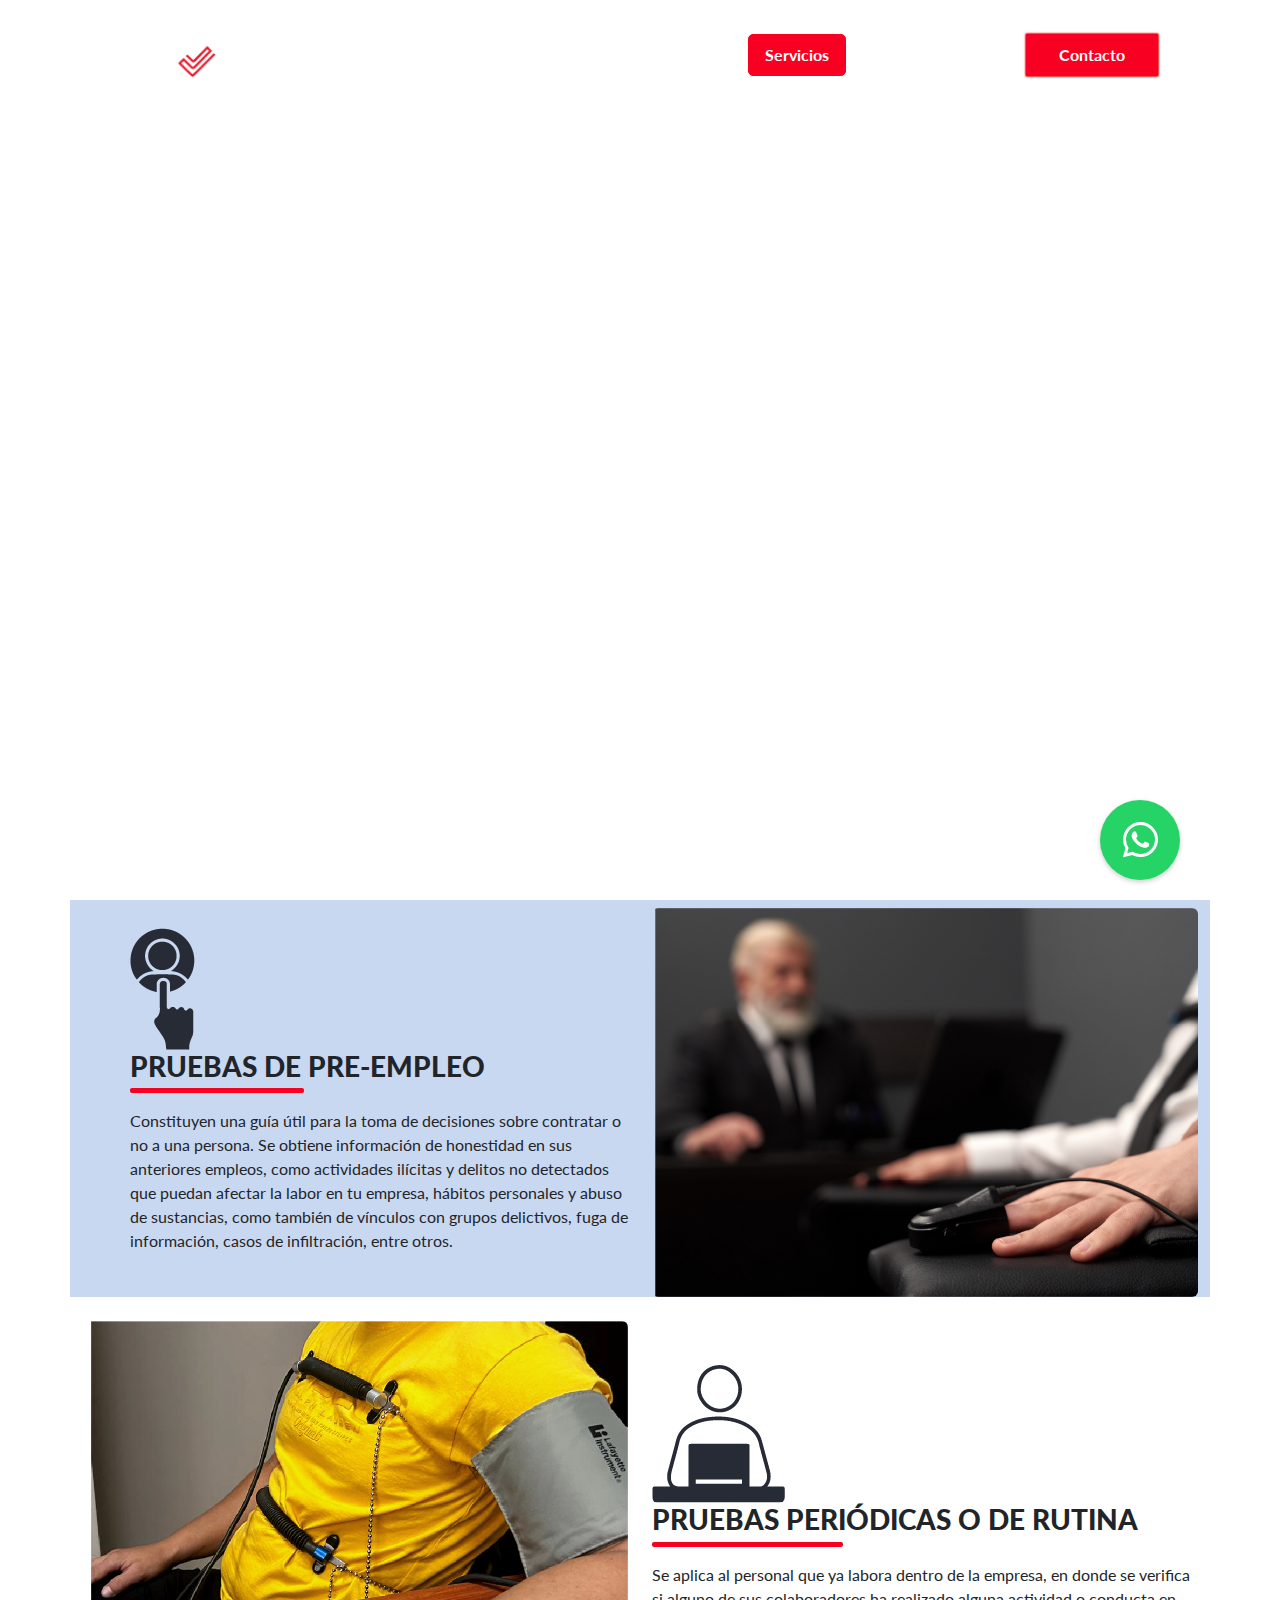
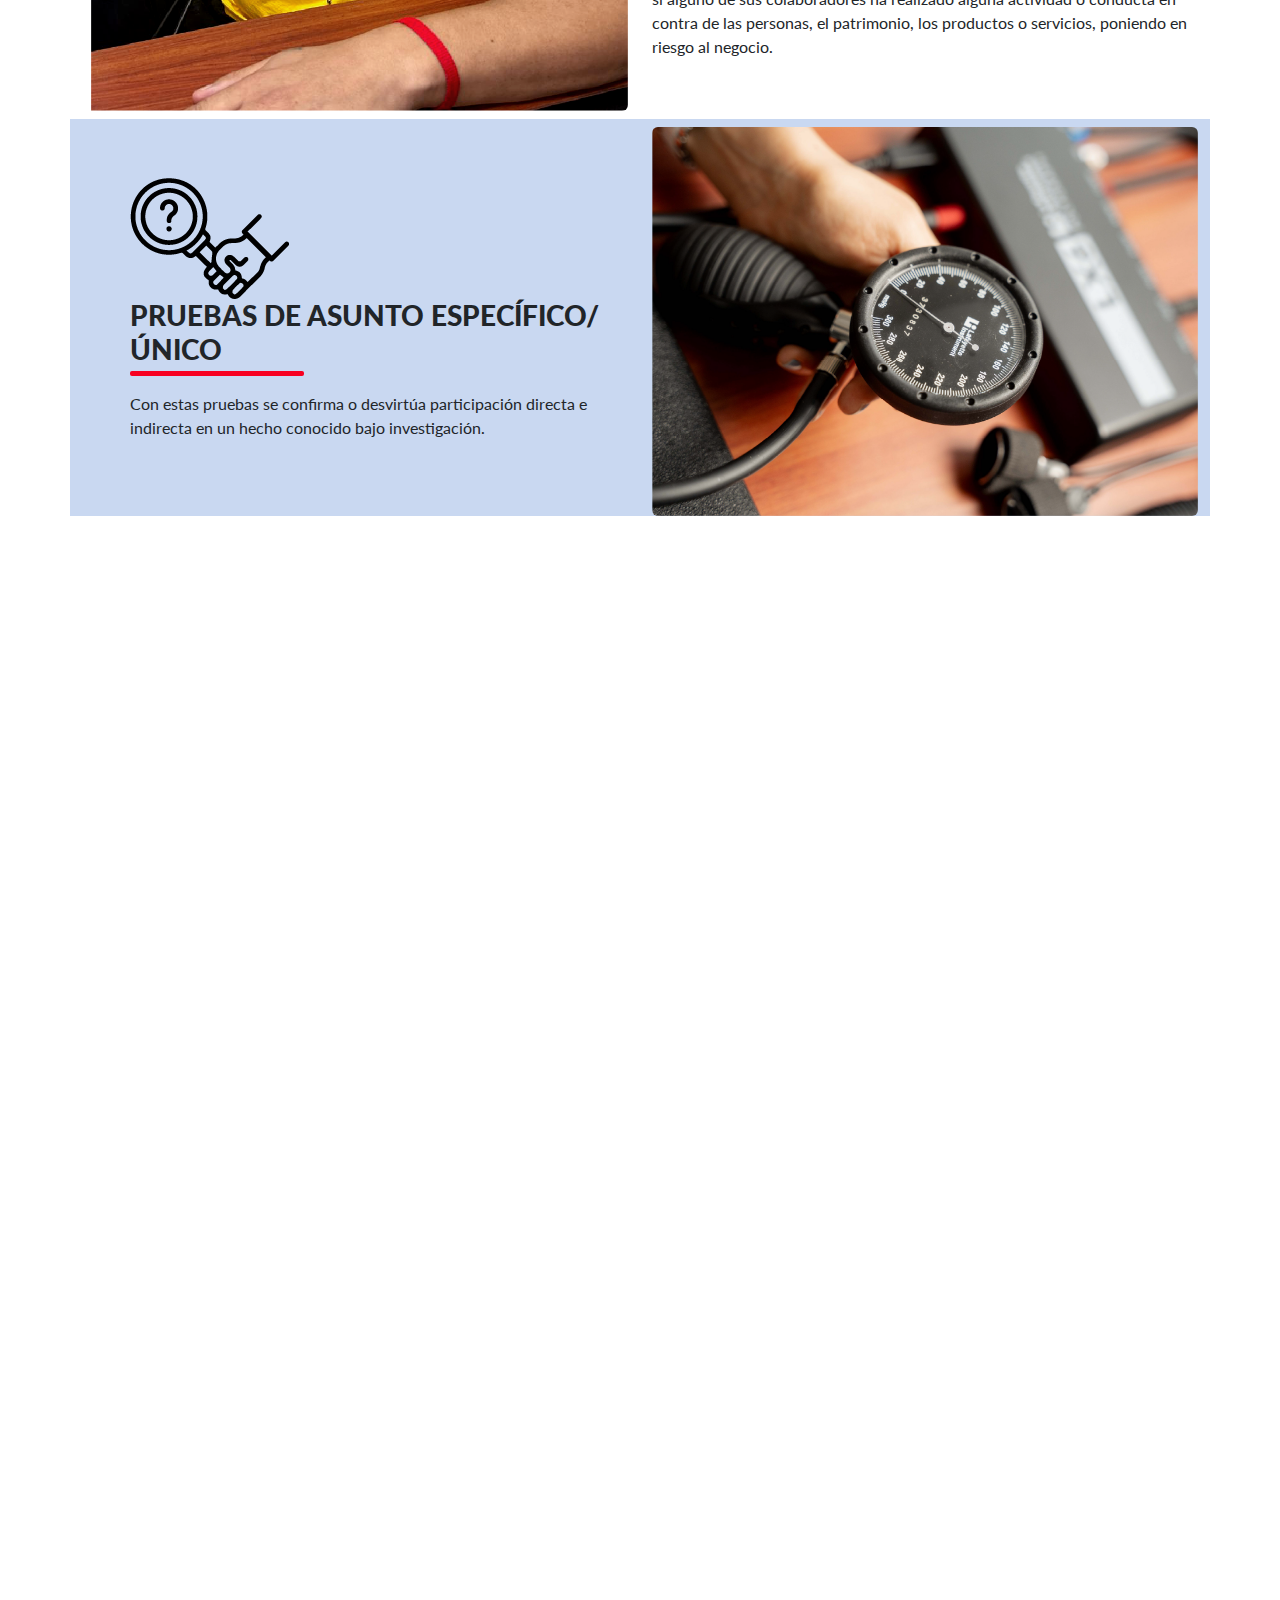
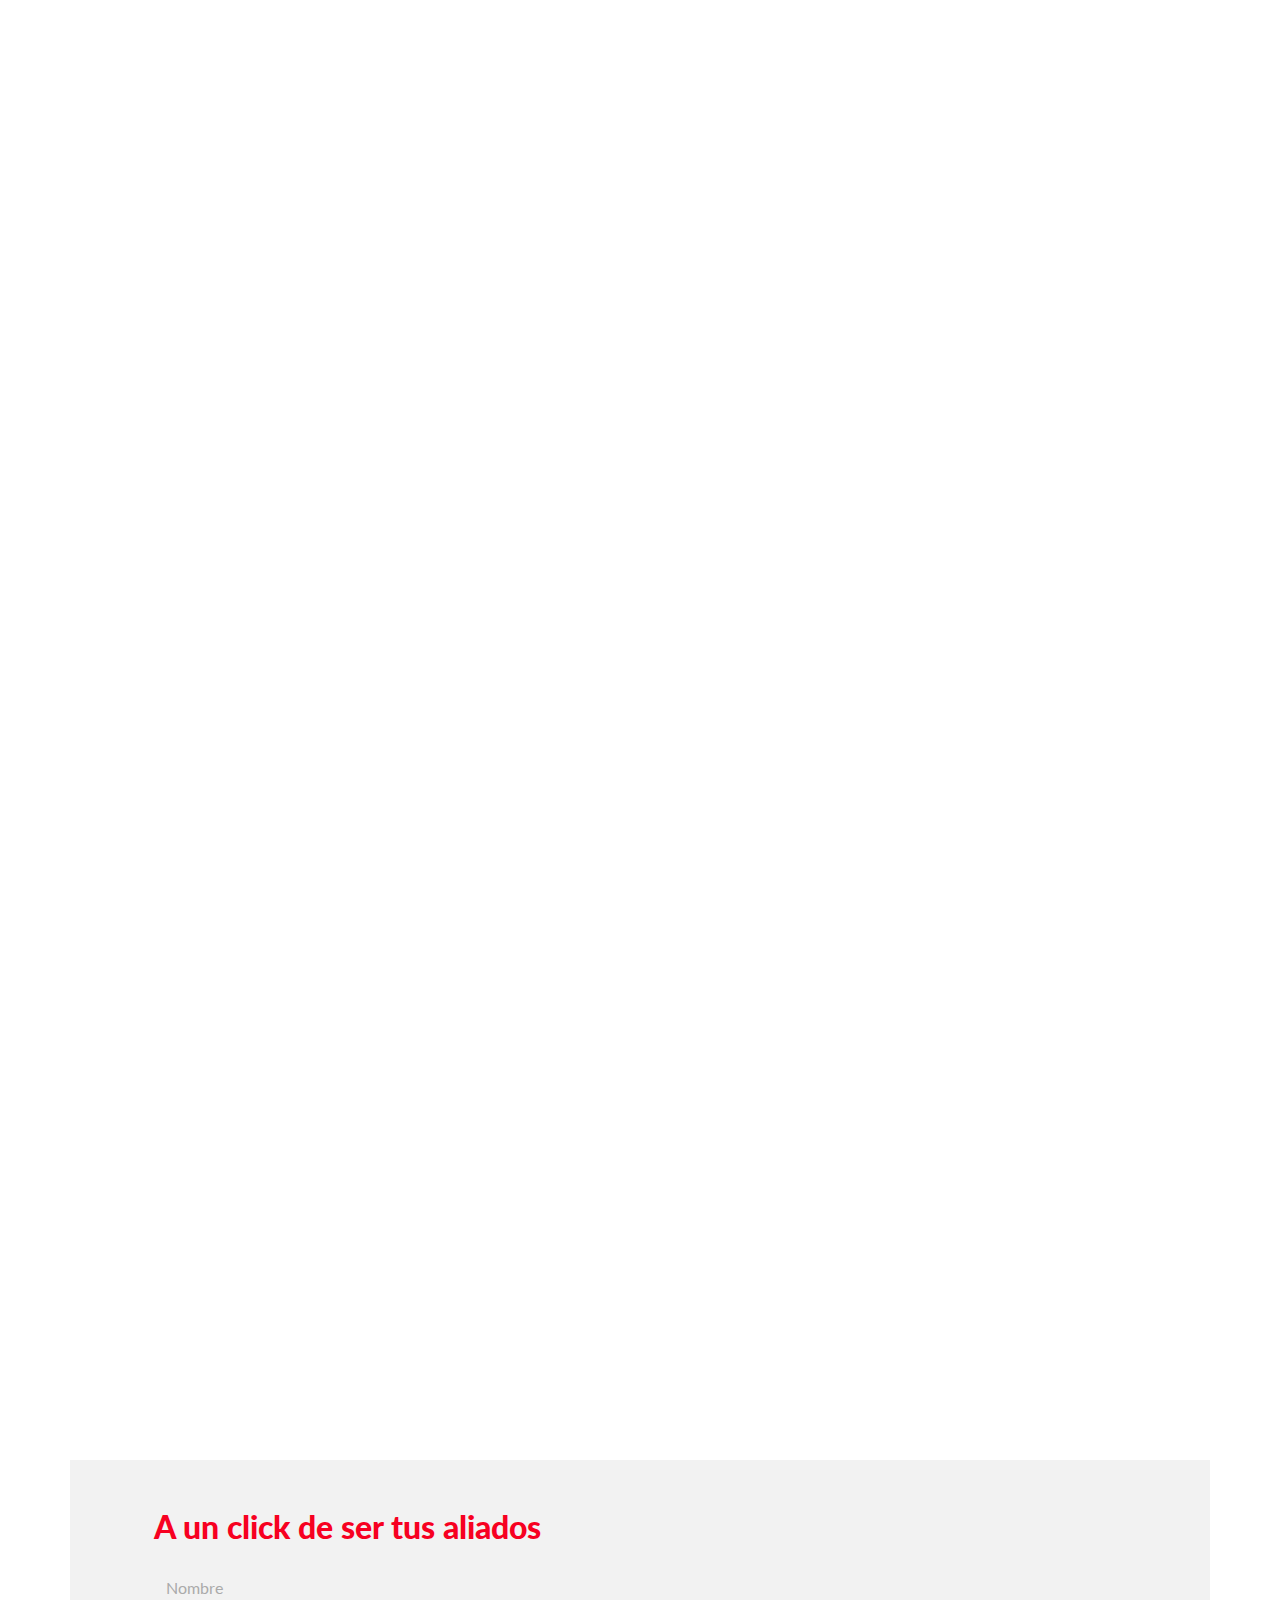
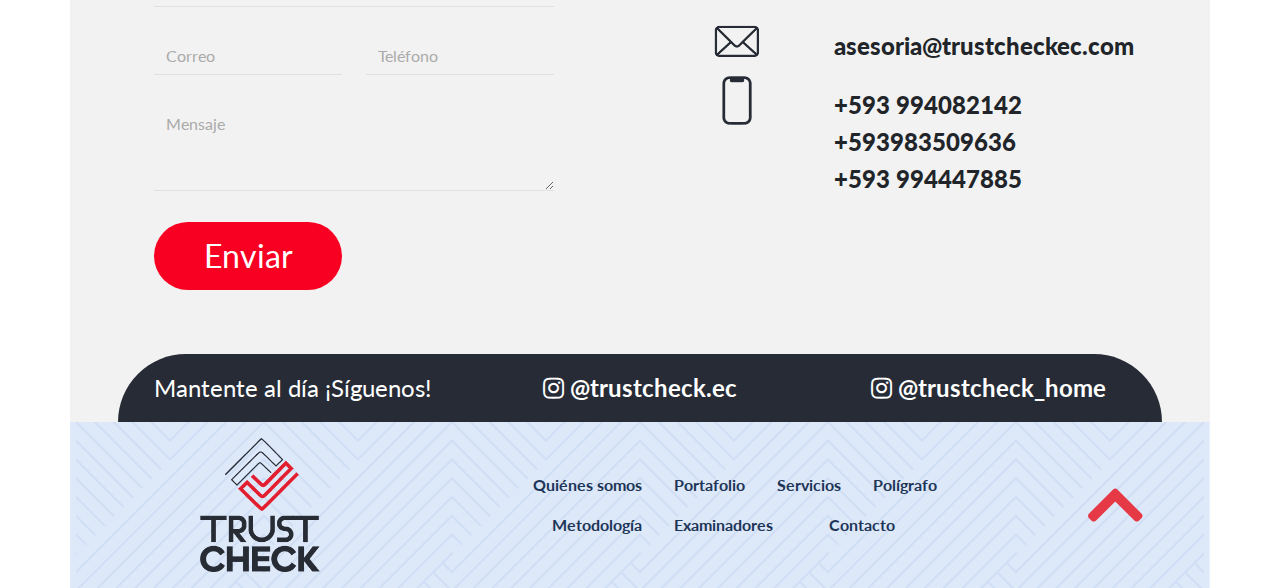
<file: servicios.html>
<!doctype html>
<html lang="en">

<head>
    <meta charset="utf-8">
    <meta name="viewport" content="width=device-width, initial-scale=1">
    <title>TrustCheck</title>
    <!-- Google Fonts -->
    <link href="https://fonts.googleapis.com/css2?family=Lato:wght@400;700;900&display=swap" rel="stylesheet">
    <!-- Bootstrap CSS -->
    <link href="https://cdn.jsdelivr.net/npm/bootstrap@5.3.3/dist/css/bootstrap.min.css" rel="stylesheet"
        integrity="sha384-QWTKZyjpPEjISv5WaRU9OFeRpok6YctnYmDr5pNlyT2bRjXh0JMhjY6hW+ALEwIH" crossorigin="anonymous">

    <!-- Font Awesome CSS -->
    <link href="https://cdnjs.cloudflare.com/ajax/libs/font-awesome/5.15.4/css/all.min.css" rel="stylesheet">

    <!-- Custom CSS -->
    <link href="./css/index.css" rel="stylesheet">
</head>

<body id="top">
    <!-- Hero Section -->


    <nav class="navbar navbar-expand-lg mt-4 navbar-custom">
        <div class="container">
            <a class="navbar-brand navbar-logo-quienesSomos-custom ps-4" href="index.html"></a>
            <button class="navbar-toggler" type="button" data-bs-toggle="offcanvas" data-bs-target="#offcanvasNavbar"
                aria-controls="offcanvasNavbar" aria-label="Toggle navigation">
                <span class="navbar-toggler-icon"></span>
            </button>
            <div class="offcanvas offcanvas-end offcanvas-custom" tabindex="-1" id="offcanvasNavbar"
                aria-labelledby="offcanvasNavbarLabel">
                <div class="offcanvas-header">
                    <h5 class="offcanvas-title" id="offcanvasNavbarLabel">Menú</h5>
                    <button type="button" class="btn-close" data-bs-dismiss="offcanvas" aria-label="Close"></button>
                </div>
                <div class="offcanvas-body">
                    <ul class="navbar-nav justify-content-end flex-grow-1 pe-3 me-4">
                        <li class="nav-item navbar-items-color">
                            <a class="nav-link mx-lg-4" aria-current="page" href="quienesSomos.html">Quiénes somos</a>
                        </li>
                        <li class="nav-item">
                            <a class="nav-link mx-lg-4 active" href="#">Servicios</a>
                        </li>
                        <li class="nav-item">
                            <a class="nav-link mx-lg-4" href="metodologia.html">Metodología</a>
                        </li>
                        <li class="neon-levitate">
                            <a class="nav-link mx-lg-4" href="https://wa.me/593994082142" target="_blank">Contacto</a>
                        </li>

                    </ul>

                </div>
            </div>
        </div>
    </nav>
    <div class="container hero-servicios animate">
        <!-- Hero Content -->

        <div class="container text-center py-5 hero-quienesSomos-content ">
            <div class="row justify-content-center">
                <div class="col-12 ">
                    <h2 class="fw-bold mb-3 fs-1 bold ">EVALUACIÓN DE LA CREDIBILIDAD </h2>
                    <p class="text-muted fs-5 fw-bold text-light-color border border-light w-50 m-auto">
                        con tecnología científica más importante: el polígrafo
                    </p>
                </div>



            </div>
            <div class="row d-flex align-items-end row-arrowDown">
                <div class="col-12 d-flex justify-content-center">
                    <a href="#target-section" class="text-decoration-none">
                        <i class="fas fa-chevron-down arrowDown-icon primary-color"></i>
                    </a>
                </div>
            </div>



        </div>

    </div>
    <div class="container m-auto " id="target-section">
        <!-- Primera fila -->

        <div class="row align-items-center mb-4 background-light-grey-01">
            <!-- Columna 1: Texto -->
            <div class="col-md-6 order-2 text-center text-md-start">
                <!-- Ícono -->
                <img src="assets/icons/pruebas_empleo.png" alt="Pruebas de Pre-Empleo" class="img-fluid rounded ms-5">
                <!-- Título -->
                <h3 class="fw-bold mb-3 linea-debajo-texto-servicios bold ms-5">PRUEBAS DE PRE-EMPLEO</h3>
                
                <!-- Descripción -->
                <p class="ms-5">
                    Constituyen una guía útil para la toma de decisiones sobre
                    contratar o no a una persona. Se obtiene información de
                    honestidad en sus anteriores empleos, como actividades
                    ilícitas y delitos no detectados que puedan afectar la labor
                    en tu empresa, hábitos personales y abuso de sustancias,
                    como también de vínculos con grupos delictivos, fuga de
                    información, casos de infiltración, entre otros.
                </p>
            </div>
            <!-- Columna 2: Imagen -->
            <div class="col-md-6 order-1 order-md-2 ">
                <img src="assets/img/servicios/pruebas_preempleo.png" alt="Pruebas de Pre-Empleo"
                    class="img-fluid rounded mt-2">
            </div>
        </div>


        <!-- Segunda fila -->
        <div class="row align-items-center">
            <!-- Columna 1: Imagen -->
            <div class="col-md-6 order-1">
                <img src="assets/img/servicios/pruebas_periodicas.png" alt="Pruebas Periódicas"
                    class="img-fluid rounded mb-2">
            </div>
            <!-- Columna 2: Texto -->
            <div class="col-md-6 order-2 text-center text-md-start">
                <!-- Ícono -->
                <img src="assets/icons/pruebas_periodicas.png" alt="Pruebas Periódicas" class="img-fluid rounded">
                <!-- Título -->
                <h3 class="fw-bold mb-3 linea-debajo-texto-servicios bold">PRUEBAS PERIÓDICAS O DE RUTINA</h3>
                <!-- Descripción -->
                <p>
                    Se aplica al personal que ya labora dentro de la empresa, en donde se verifica si alguno de
                    sus colaboradores ha realizado alguna actividad o conducta en contra de las personas, el patrimonio,
                    los productos o servicios, poniendo en riesgo al negocio.
                </p>
            </div>
        </div>

        <!-- Tercer fila -->
        <div class="row align-items-center mb-4 background-light-grey-01">
            <!-- Columna 1: Texto -->
            <div class="col-md-6 order-2 text-center text-md-start">
                <!-- Ícono -->
                <img src="assets/icons/pruebas_asunto_especifico.png" alt="Pruebas de asunto específico"
                    class="img-fluid rounded ms-5">
                <!-- Título -->
                <h3 class="fw-bold mb-3 linea-debajo-texto-servicios bold ms-5">PRUEBAS DE ASUNTO ESPECÍFICO/ÚNICO</h3>
                <!-- Descripción -->
                <p class="ms-5">
                    Con estas pruebas se confirma o
                    desvirtúa participación directa e
                    indirecta en un hecho conocido bajo
                    investigación.
                </p>
            </div>
            <!-- Columna 2: Imagen -->
            <div class="col-md-6 order-1 order-md-2">
                <img src="assets/img/servicios/pruebas_asunto_especifico.png" alt="Pruebas de asunto específico"
                    class="img-fluid rounded mt-2">
            </div>
        </div>
    </div>


    <!-- Tipos de Prueba -->
    <div class="container py-5 tiposDePrueba animate">
        <div class="row">
            <div class="col-md-12 d-flex align-items-center justify-content-center text-start">
                <h2 class="fw-bold mb-3 bold">SOMOS DISTRIBUIDORES AUTORIZADOS PARA ECUADOR</h2>

            </div>

            <div class="col-md-12 d-flex align-items-center justify-content-center text-start">
                <h5 class="fw-bold mb-3 bold">Para equipos y sensores Lafayette cotiza con nosotros:
                    poligrafia@trustcheckec.com</h5>
            </div>

            <!-- First Card -->
            <div class="col-md-6 cardProductos-servicios d-flex justify-content-center bold">
                <div class="card text-center w-100 ms-md-5 ">
                    <img src="assets/img/servicios/lafayette.png" class="mx-auto my-5 img-fluid" alt="...">
                    <img src="assets/img/servicios/lx6_poly.png" class="mx-auto img-fluid" alt="...">
                    <div class="card-body">
                        <h5 class="card-title bold">LX6 POLYGRAPH SYSTEM</h5>
                        <p class="card-text bold text-danger text-start ms-5">Incluye:</p>
                        <ul class="list-unstyled text-start ms-5">
                            <li><span class="text-danger">●</span> LX6 Polygraph Data Acquisition System</li>
                            <li><span class="text-danger">●</span> LXSoftware Bundle with OSS and APL's Polyscore
                                Scoring Algorithm</li>
                            <li><span class="text-danger">●</span> Activity Sensor</li>
                            <li><span class="text-danger">●</span> Vented Pneumo Chest Assembly, Silver</li>
                            <li><span class="text-danger">●</span> Vented Pneumo Chest Assembly, Blue</li>
                            <li><span class="text-danger">●</span> Repositionable/Disposable with 2 Reusable Snap EDA
                                Electrodes</li>
                            <li><span class="text-danger">●</span> Exclusive to the LX6, new Blood Pressure Cuff and
                                Pump Bulb</li>
                            <li><span class="text-danger">●</span> Targus Backpack</li>
                        </ul>
                        <a href="#faqs" class="btn btn-lg rounded-pill masFaqsButton my-3">!COTÍZALO!</a>
                        

                    </div>
                </div>
            </div>

            <!-- Second Card -->
            <div class="col-md-6 cardProductos-servicios d-flex justify-content-center ">
                <div class="card text-center w-100 ">
                    <img src="assets/img/servicios/limestone.png" class="mx-auto my-3 mb-4 img-fluid" alt="...">
                    <img src="assets/img/servicios/paragonX.png" class="mx-auto mb-5 img-fluid" alt="...">
                    <div class="card-body mt-5">
                        <h5 class="card-title bold">PARAGONX
                            ACQUISITION SYSTEM</h5>
                        <p class="card-text bold text-danger text-start ms-5">Incluye:</p>
                        <ul class="list-unstyled bold text-start ms-5">
                            <li><span class="text-danger">●</span> ParagonX Acquisition System</li>
                            <li><span class="text-danger">●</span> Polygraph Pro Suite software</li>
                            <li><span class="text-danger">●</span> 2 Respiration Transducers</li>
                            <li><span class="text-danger">●</span> 1 EDA Kit (Includes 10 EDA Lead, Gold Plated Metal
                                Electrodes and 1 Package of 100 Ag/AgCl Electrodes)</li>
                            <li><span class="text-danger">●</span> 1 Blood Pressure Cuff Assembly (Includes Adjustable
                                Blood Pressure Cuff, Cardio Tubing and Sphygmomanometer)</li>
                            <li><span class="text-danger">●</span> 1 FingerCuff</li>
                            <li><span class="text-danger">●</span> 1 Seat Sensor Pad</li>
                            <li><span class="text-danger">●</span> 1 Deluxe Pelican Instrument Case</li>
                            <li><span class="text-danger">●</span> 3 Year Total Care Warranty</li>
                        </ul>
                        <a href="#faqs" class="btn btn-lg rounded-pill masFaqsButton my-2">!COTÍZALO!</a>
                    </div>
                </div>
            </div>


        </div>
    </div>




    <!-- Que dicen nuestros clientes -->

    <div class="container py-5 testimonial-section animate" style="background-color: #F7F7F7;">
        <div class="row">

            <!-- Columna de Título -->
            <div class="col-md-4 d-flex align-items-center justify-content-center text-start">
                <h2 class="fw-bold mb-3 bold">QUE DICEN <br> NUESTROS <br> CLIENTES</h2>
            </div>

            <!-- Primer Card + Imagen -->
            <div class="col-md-4 d-flex flex-column align-items-center">
                <div class="card testimonial-card shadow-lg mx-auto my-5">
                    <div class="card-body position-relative">
                        <p class="testimonial-text m-5">
                            Consideramos tienen un excelente nivel de servicio, comunicación y conocimiento técnico.
                        </p>
                        <div class="testimonial-quote">
                            <i class="fas fa-quote-right"></i>
                        </div>
                    </div>
                </div>
                <img src="assets/img/logos_clientes/fadesa.png" alt="Cliente 1" class="w-75 ">
            </div>

            <!-- Segundo Card + Imagen -->
            <div class="col-md-4 d-flex flex-column align-items-center">
                <div class="card testimonial-card shadow-lg mx-auto my-5">
                    <div class="card-body position-relative">
                        <p class="testimonial-text m-3">
                            La relación comercial ha sido
                            adecuada. Cumpliendo los
                            informes y pruebas poligráficas
                            de manera profesional Es por
                            ello damos fe de que es una
                            empresa responsable en la que
                            se puede confiar plenamente.
                        </p>
                        <div class="testimonial-quote">
                            <i class="fas fa-quote-right"></i>
                        </div>
                    </div>
                </div>
                <img src="assets/img/logos_clientes/eslive.png" alt="Cliente 2" class="w-75 ">
            </div>



        </div>
    </div>

    <!-- Ellos ya lo comprobaron -->
    <div class="container  clientes-section animate">
        <div class="row text-center ">
            <div class="col-12">
                <h2 class="fw-bold bold">ELLOS YA LO COMPROBARON</h2>
            </div>
        </div>
        <div class="row d-flex justify-content-center align-items-center">
            <div class="col-6 col-md-3 text-center">
                <img src="assets/img/logos_clientes/copse.png" alt="Copse Security" class="w-75 client-logo">
            </div>
            <div class="col-6 col-md-3 text-center">
                <img src="assets/img/logos_clientes/champmar.png" alt="Grupo Camaronero Champmar"
                    class="w-100 client-logo">
            </div>
            <div class="col-6 col-md-3 text-center">
                <img src="assets/img/logos_clientes/citius.png" alt="Citius" class="w-50 client-logo">
            </div>
            <div class="col-6 col-md-3 text-center ">
                <img src="assets/img/logos_clientes/fadesa.png" alt="Fadesa" class="w-75  client-logo">
            </div>
            <div class="col-6 col-md-3 text-center">
                <img src="assets/img/logos_clientes/dinatek.png" alt="Dinatek" class="w-75 client-logo">
            </div>
            <div class="col-6 col-md-3 text-center">
                <img src="assets/img/logos_clientes/resgasa.png" alt="Resgasa" class="w-50  client-logo">
            </div>
            <div class="col-6 col-md-3 text-center">
                <img src="assets/img/logos_clientes/eslive.png" alt="Eslive" class="w-100 me-md-5 client-logo">
            </div>
        </div>
    </div>

    <!-- Contáctanos -->
    <div class="container px-5 contacto-section">
        <div class="row align-items-center text-center text-md-start">
            <!-- Formulario -->
            <div
                class="col-md-6 col-12 my-5 d-flex flex-column justify-content-center align-items-center align-items-md-start px-mid-12 px-5">
                <h2 class="primary-color mb-4 bold">A un click de ser tus aliados</h2>
                <form class="w-100" style="max-width: 400px;">
                    <div class="row">
                        <div class="col-md-12 mb-3">
                            <input type="text" class="form-control border-0 border-bottom" placeholder="Nombre">
                        </div>
                        <div class="col-md-6 mb-3">
                            <input type="email" class="form-control border-0 border-bottom" placeholder="Correo">
                        </div>
                        <div class="col-md-6 mb-3">
                            <input type="text" class="form-control border-0 border-bottom" placeholder="Teléfono">
                        </div>
                        <div class="col-12 mb-3">
                            <textarea class="form-control border-0 border-bottom" placeholder="Mensaje"
                                rows="3"></textarea>
                        </div>
                        <div class="col-md-6 col-12 mb-3 d-flex justify-content-start">
                            <button type="submit" class="btn background-primary-color rounded-pill w-100 fs-2">Enviar</button>
                        </div>


                    </div>
                </form>
            </div>

            <!-- Información de contacto -->
            <div class="col-md-6 col-12 my-5 d-flex flex-column justify-content-center align-items-center"
                id="contacto">
                <div class="row w-100 text-center text-md-start">
                    <!-- Primera fila -->
                    <div class="col-md-4 col-12 d-flex justify-content-center align-items-center mb-2">
                        <img src="assets/icons/mail.png" alt="Trust Check Logo" class="contacto-section-icon img-fluid">
                    </div>
                    <div
                        class="col-md-8 col-12 d-flex justify-content-md-start justify-content-center align-items-center ">
                        <a href="mailto:asesoria@trustcheckec.com" class="fs-4 bold text-decoration-none text-dark">
                            asesoria@trustcheckec.com
                        </a>
                    </div>
                    <!-- Segunda fila -->
                    <div class="col-md-4 col-12 d-flex justify-content-center align-items-center mb-2">
                        <img src="assets/icons/telefono.png" alt="Trust Check Logo" class="contacto-section-icon img-fluid">
                    </div>
                    <div
                        class="col-md-8 col-12 d-flex justify-content-md-start justify-content-center align-items-center ">
                        <a href="tel:+593994082142" class="fs-4 bold text-decoration-none text-dark">
                            +593 994082142
                        </a>
                    </div>
                    <!-- Tercera fila -->
                    <div
                        class="col-md-4 col-12 d-flex justify-content-center justify-content-center align-items-center ">

                    </div>
                    <div
                        class="col-md-8 col-12 d-flex justify-content-md-start justify-content-center align-items-center contacto-numeros " >
                        <span class="text-dark fs-3">
                            <a href="tel:+593983509636" class="fs-4 bold text-decoration-none text-dark ">
                                +593983509636
                            </a>
                    </div>
                    <!-- Cuarta fila -->
                    <div class="col-md-4 col-12 d-flex justify-content-center align-items-center ">

                    </div>
                    <div
                        class="col-md-8 col-12 d-flex justify-content-md-start justify-content-center align-items-center ">

                        <a href="tel:+593994447885" class="fs-4 bold text-decoration-none text-dark">
                            +593 994447885
                        </a>
                    </div>
                </div>
            </div>
        </div>
        <!-- Redes Sociales -->
        <div class="container py-3 redes-sociales-section fw-bold">
            <div class="col-md-4 col-12">
                <span class="fs-4">Mantente al día ¡Síguenos!</span>
            </div>
            <div class="col-md-4 col-12">
                <a href="https://instagram.com/trustcheck.ec" class="text-white fs-4">
                    <i class="fab fa-instagram"></i> @trustcheck.ec
                </a>
            </div>
            <div class="col-md-4 col-12">
                <a href="https://instagram.com/trustcheck_home" class="text-white fs-4">
                    <i class="fab fa-instagram"></i> @trustcheck_home
                </a>
            </div>
        </div>
    </div>


    <!-- Footer -->
    <div class="container header-section py-3">
        <div class="row align-items-center text-center">
            <!-- Logo -->
            <div class="col-md-4 col-12 d-flex justify-content-center mb-3 mb-md-0">
                <img src="assets/img/logo/logoCompleto.png" alt="Trust Check Logo" class="logo-header img-fluid">
            </div>

            <!-- Navigation Menu -->
            <div class="col-md-6 col-12 mt-3 mt-md-0">
                <ul class="nav justify-content-center flex-wrap">
                    <li class="nav-item">
                        <a class="nav-link" href="quienesSomos.html">Quiénes somos</a>
                    </li>
                    <li class="nav-item">
                        <a class="nav-link" href="index.html#clientes">Portafolio</a>
                    </li>
                    <li class="nav-item">
                        <a class="nav-link" href="servicios.html">Servicios</a>
                    </li>
                    <li class="nav-item">
                        <a class="nav-link" href="index.html#tiposDePrueba">Polígrafo</a>
                    </li>
                    <li class="nav-item">
                        <a class="nav-link" href="metodologia.html">Metodología</a>
                    </li>
                    <li class="nav-item">
                        <a class="nav-link" href="quienesSomos.html#examinadores">Examinadores</a>
                    </li>
                    
                    <li class="nav-item">
                        <a class="nav-link mx-lg-4" href="https://wa.me/593994082142" target="_blank">Contacto</a>
                    </li>
                </ul>
            </div>

            <!-- Icon -->
            <div class="col-md-2 col-12 d-flex justify-content-center mt-3 mt-md-0">
                <a href="#top" class="text-dark text-decoration-none">
                    <i class="fas fa-chevron-up icon-header"></i>
                </a>
            </div>
        </div>
    </div>

    <!-- Sticky WhatsApp Icon -->
    <a href="https://wa.me/593994082142" target="_blank" class="whatsapp-float">
        <i class="fab fa-whatsapp whatsapp-icon fs-1"></i>
    </a>

    <script src="https://cdn.jsdelivr.net/npm/bootstrap@5.3.3/dist/js/bootstrap.bundle.min.js"
        integrity="sha384-YvpcrYf0tY3lHB60NNkmXc5s9fDVZLESaAA55NDzOxhy9GkcIdslK1eN7N6jIeHz"
        crossorigin="anonymous"></script>

    <script>
        document.addEventListener("DOMContentLoaded", function () {
            const observer = new IntersectionObserver((entries) => {
                entries.forEach((entry) => {
                    if (entry.isIntersecting) {
                        entry.target.classList.add("show");
                    }
                });
            });

            const animatedElements = document.querySelectorAll(".animate");
            animatedElements.forEach((el) => observer.observe(el));
        });
    </script>

</body>

</html>
</file>
<file: css/index.css>
/* Importar variables de colores y estilos específicos */
@import url('colors.css');
@import url('navbar.css');
@import url('heroSection.css');
@import url('heroContent.css');
@import url('home.css');
@import url('accordion01.css');
@import url('acordion02.css');
@import url('tiposDePrueba.css');
@import url('queDicenNuestrosCliente.css');
@import url('ellosYaLoComprobaron.css');
@import url('contactanos.css');
@import url('footer.css');
@import url('whatsapp.css');
@import url('fonts.css');
@import url('animation.css');
@import url('main_quienesSomos.css');
@import url('trustCheck_quienesSomos.css');
@import url('main_servicios.css');
@import url('main_metodologia.css');

/* 
* {
    outline: 1px solid red;
} */

body{
    /* margin-left: 20px;
    margin-right: 20px; */
}
</file>
